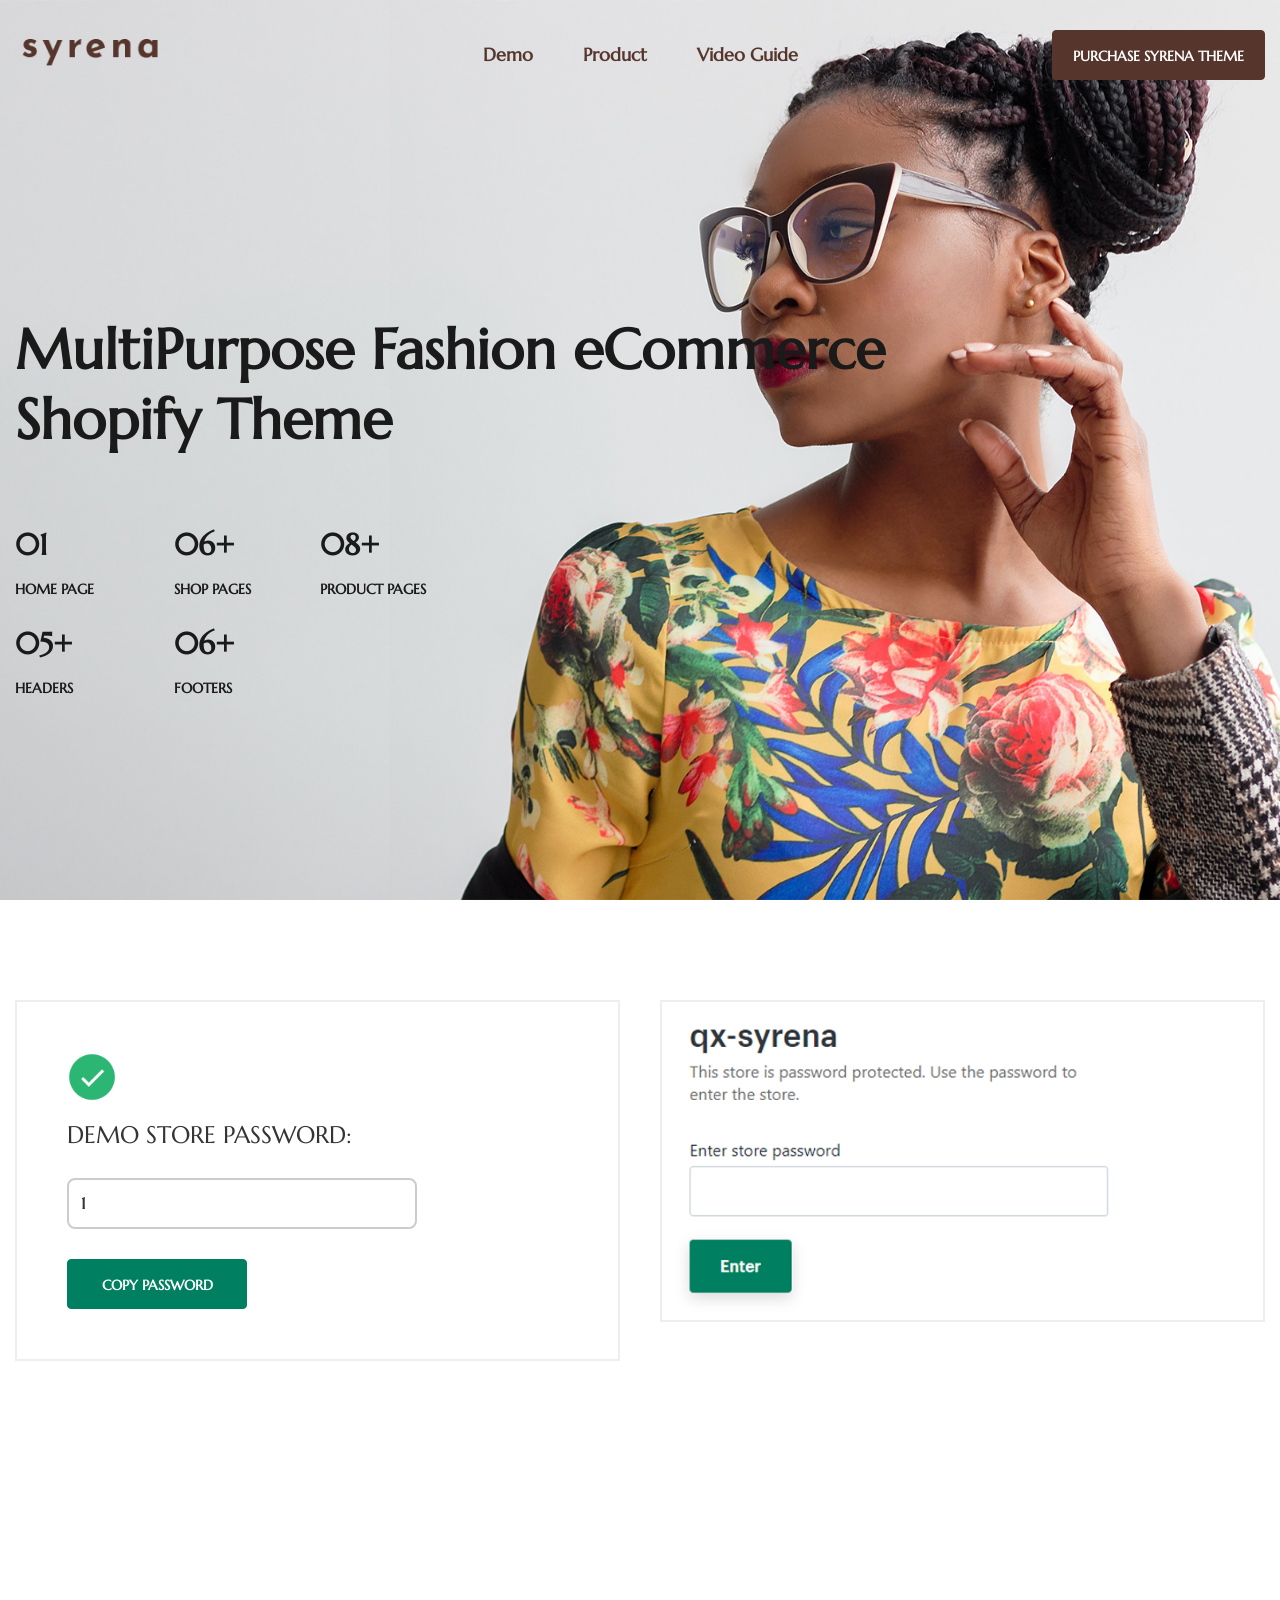
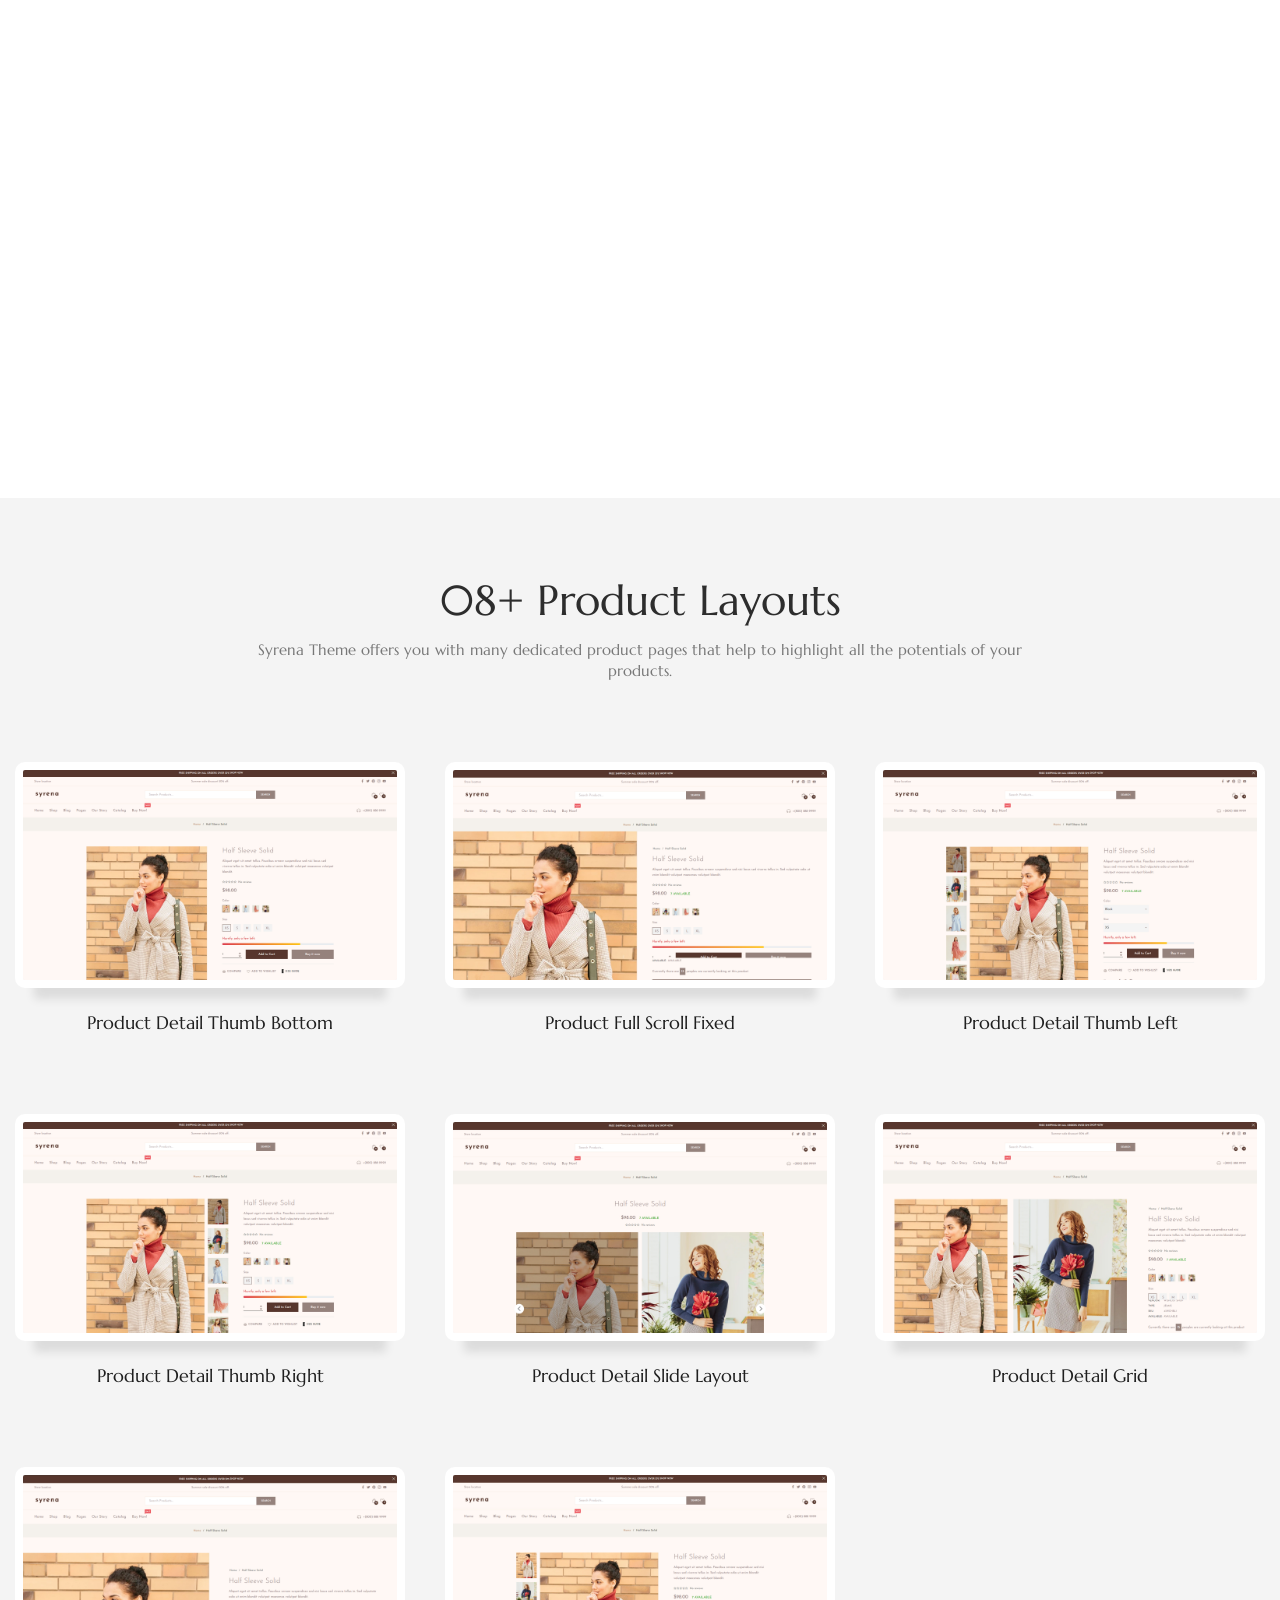
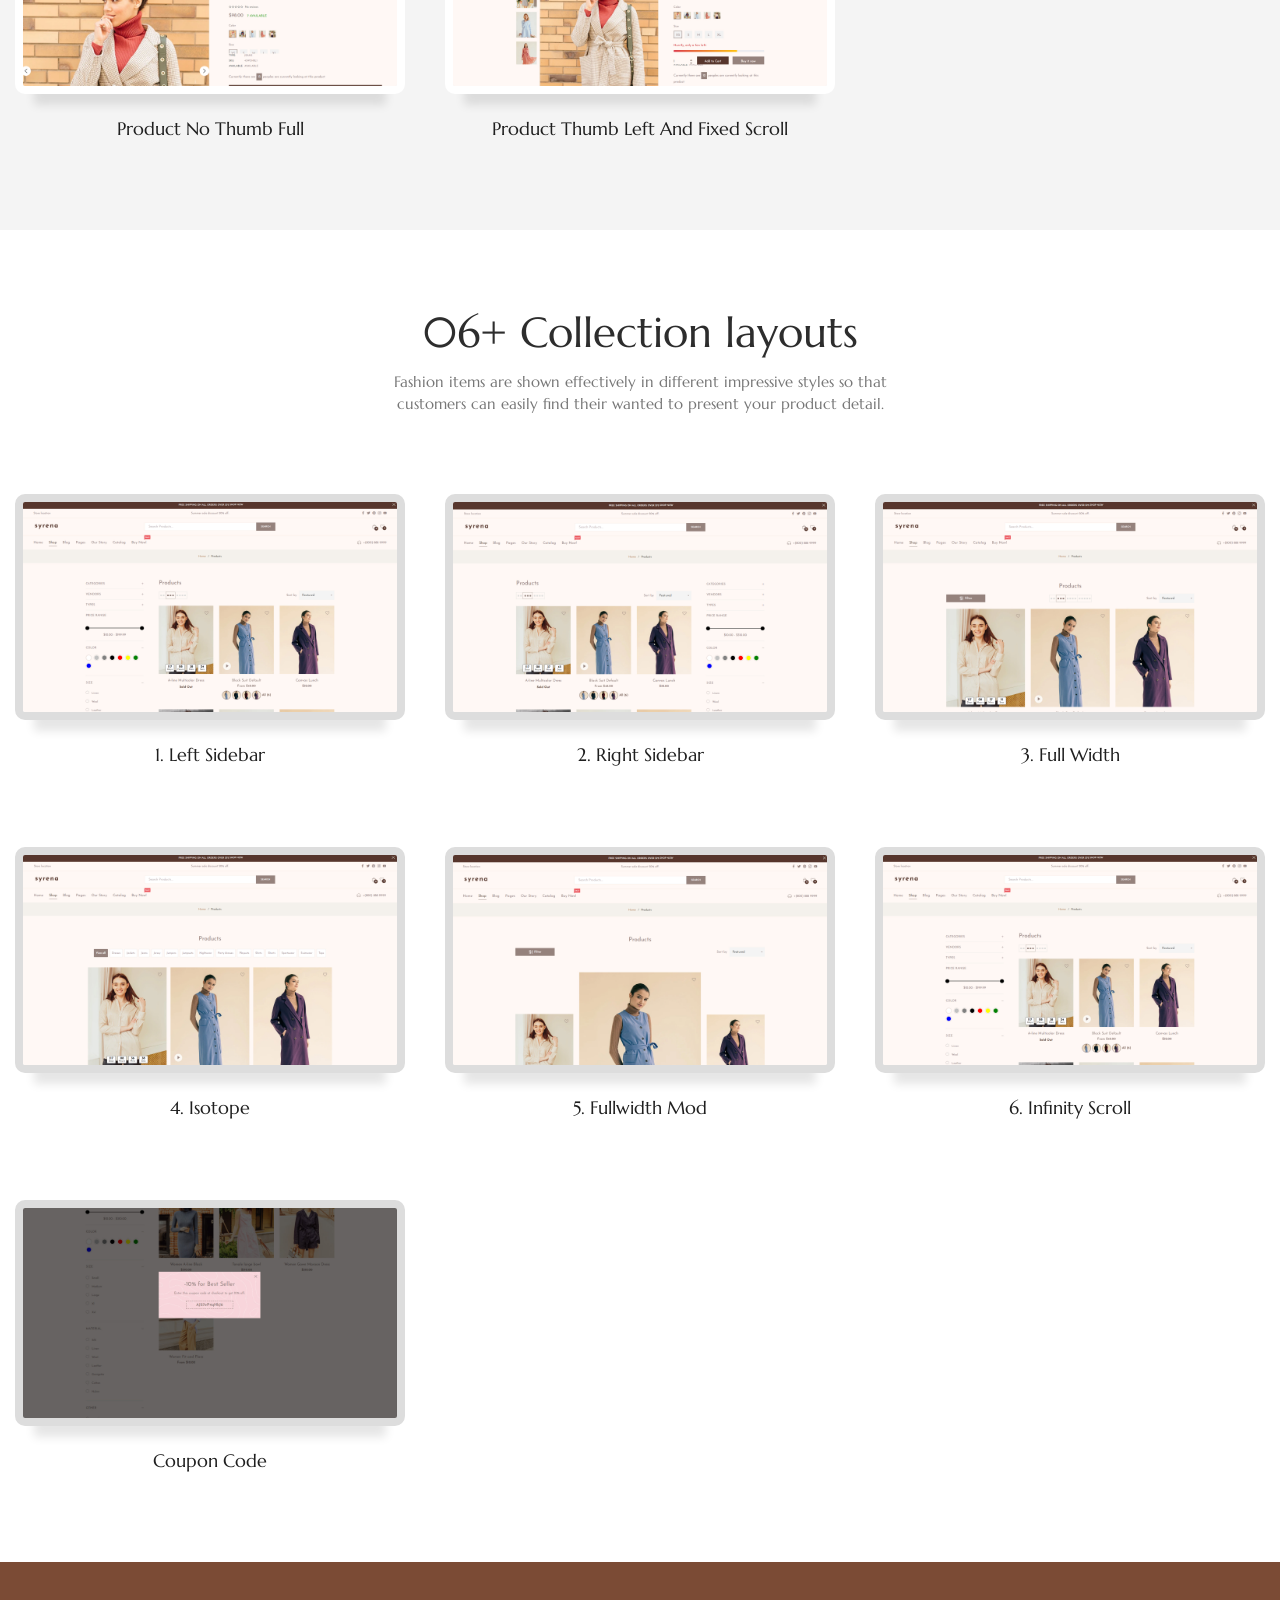
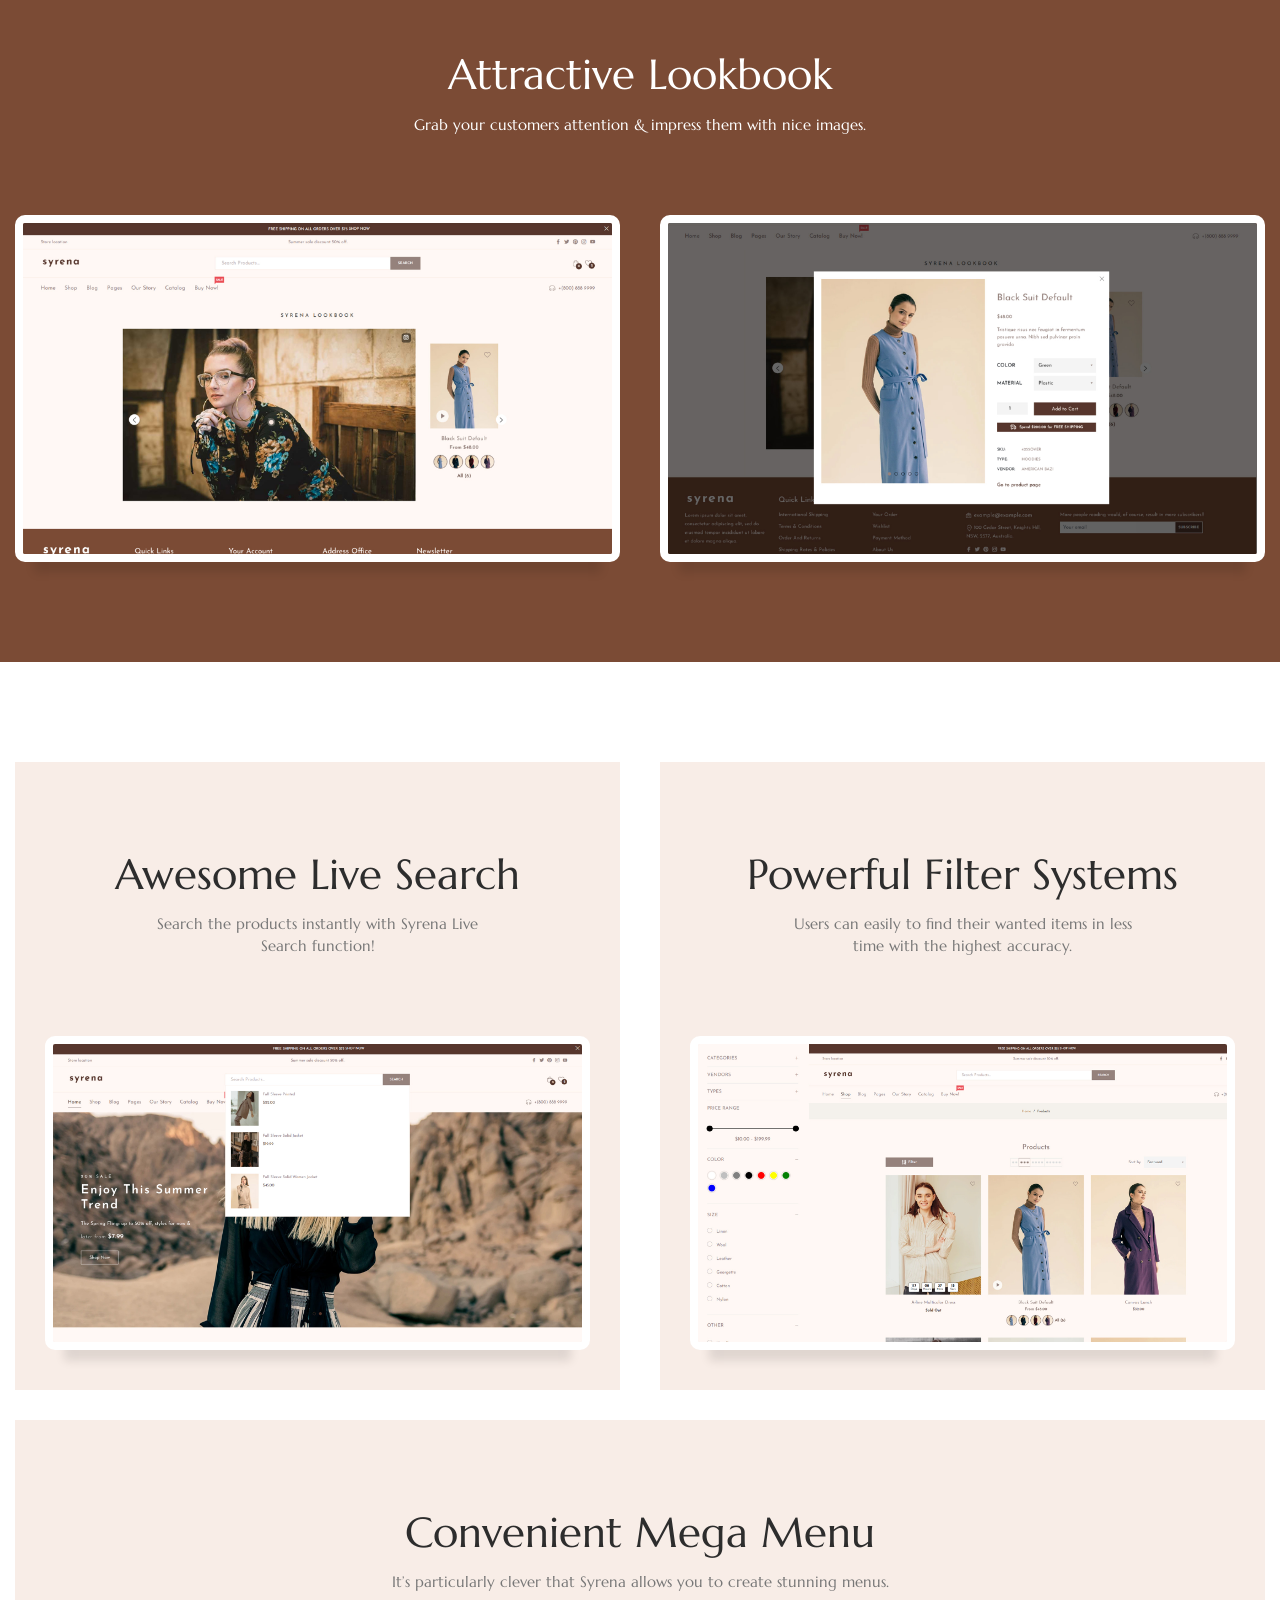
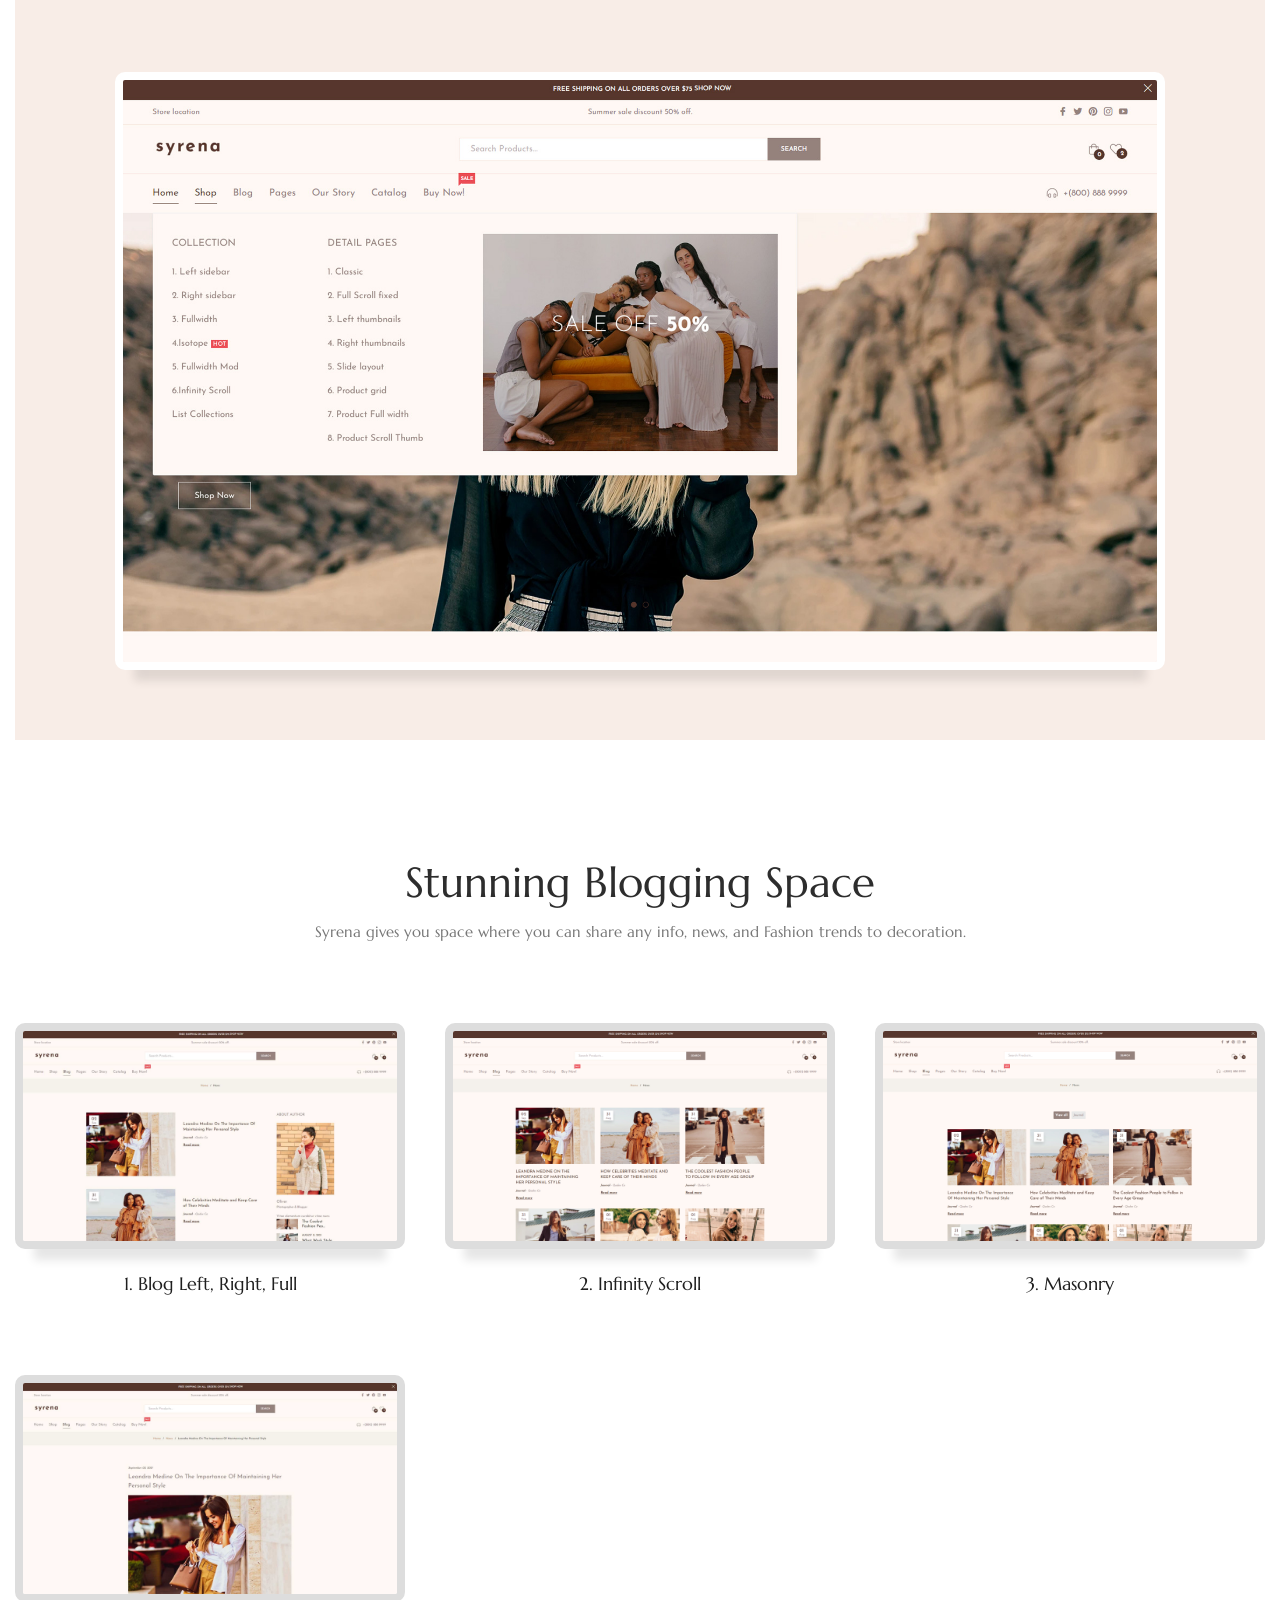
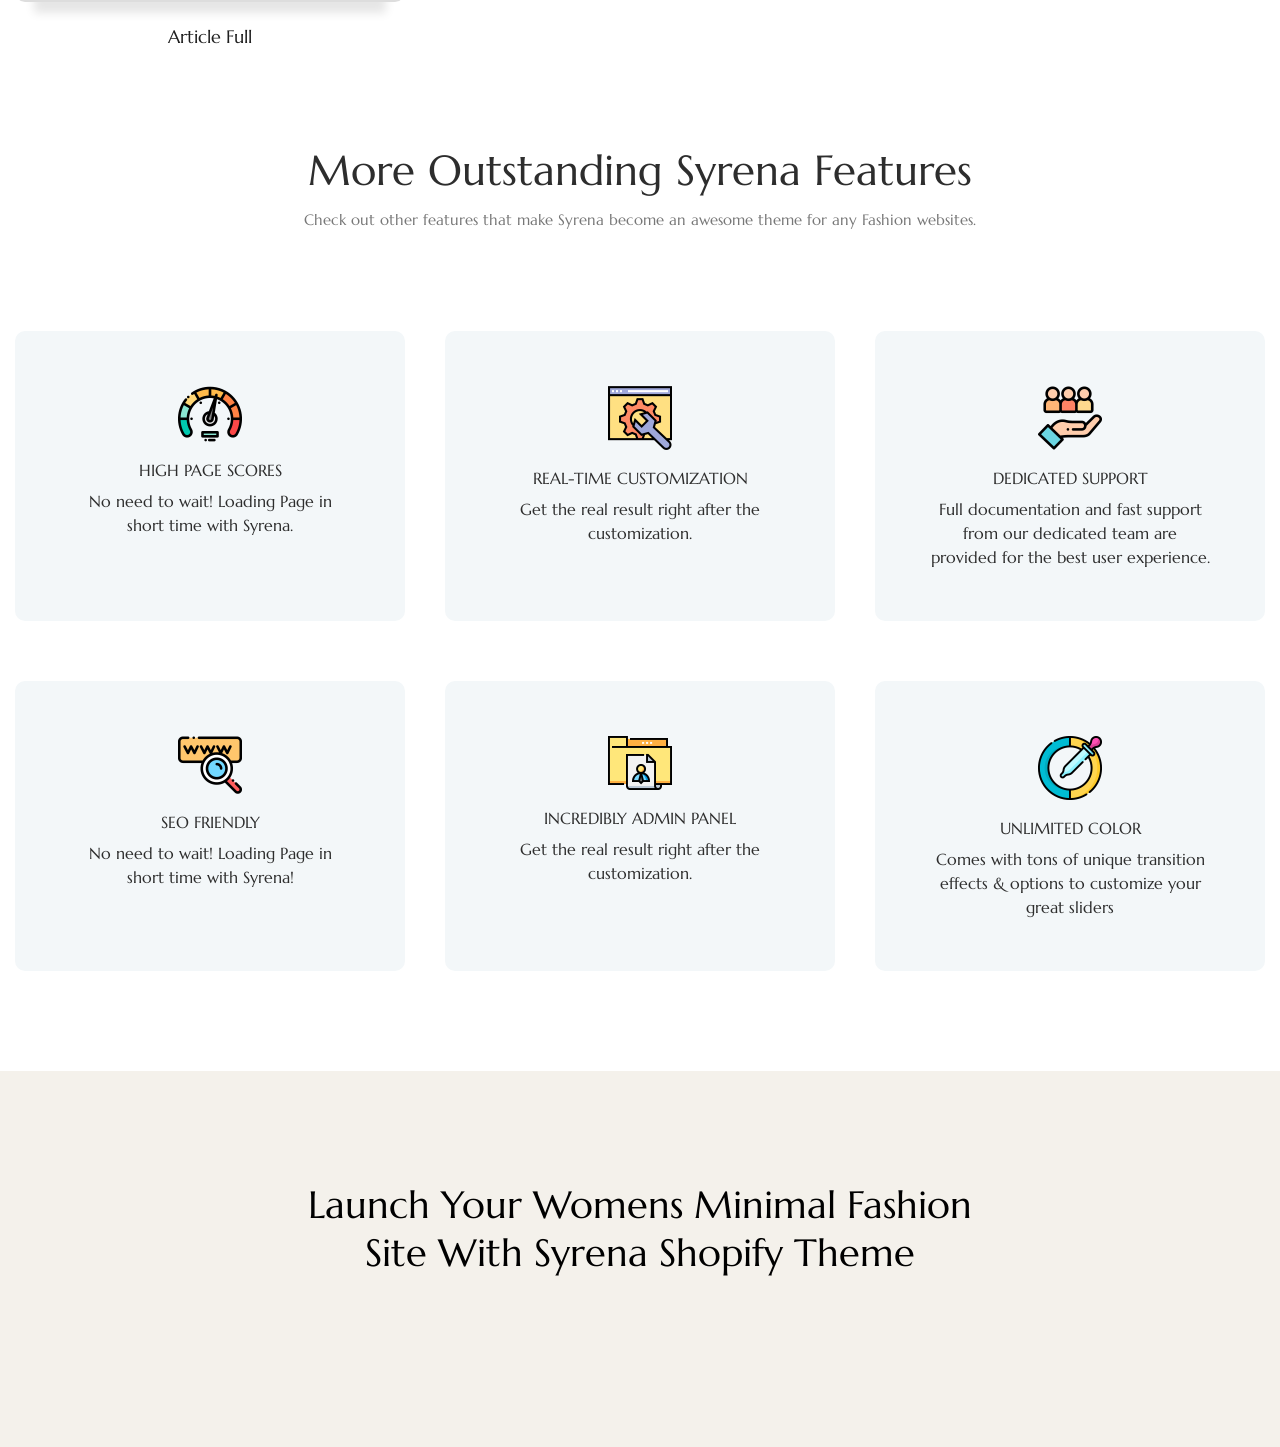
<file: index.html>
<!DOCTYPE html>
<html lang="en">
	<head>
		<meta charset="utf-8">
		<meta http-equiv="X-UA-Compatible" content="IE=edge">
		<meta name="viewport" content="width=device-width, initial-scale=1.0">
		<meta name="description" content="Syrena - MultiPurpose Fashion Responsive Shopify Theme">
		<meta name="keywords" content="Shopify, Shopify theme, responsive Shopify theme">
		<meta name="author" content="apollotheme">
		<title>Syrena - MultiPurpose Fashion Responsive Shopify Theme</title>
		<link rel="stylesheet" type="text/css" href="./access/css/aos.css" media="all">
		<link rel="stylesheet" type="text/css" href="./access/css/bootstrap.css" media="all">
		<link rel="stylesheet" type="text/css" href="./access/css/style.css" media="all">	
		<link rel="stylesheet" type="text/css" href="./access/css/font-awesome.min.css" media="all">
		<link rel="stylesheet" type="text/css" href="./access/css/owl.carousel.css" media="all">
		<link rel="stylesheet" type="text/css" href="./access/css/owl.theme.css" media="all">
		<link href="https://fonts.googleapis.com/css2?family=Marcellus&display=swap" rel="stylesheet">
		<link rel="icon" href="../access/img/favicon.png" type="image/x-icon">
		<!--[if lt IE 9]>
		<script src="css/respond.min.js"></script>
		<script src="http://html5shim.googlecode.com/svn/trunk/html5.js"></script>		
		<![endif]-->
	</head>
	<body id="page-top">
		<header class="header">
			<div class="header-content">
				<div class="row topnav-flex">
					<div class="left-topnav col-lg-3 col-md-2 col-sm-12 col-xs-12 col-sp-12">
						<div class="logo" data-aos="fade">
							<a href="#" title="Syrena Shopify">
								<svg id="Layer_1" data-name="Layer 1" xmlns="http://www.w3.org/2000/svg" xmlns:xlink="http://www.w3.org/1999/xlink" viewBox="0 0 165 30"><title>logo-svg</title><image width="165" height="30" xlink:href="[data-uri]"/></svg>
							</a>
						</div>
					</div>
					<div class="center-topnav col-lg-6 col-md-7 col-sm-12 col-xs-3 col-sp-3">
						<nav class="navbar navbar-default megamenu">
						    <!-- Brand and toggle get grouped for better mobile display -->
						    <div class="navbar-header">
						      	<button type="button" class="navbar-toggle collapsed" data-toggle="collapse" data-target="#bs-example-navbar-collapse-1" aria-expanded="false">
							        <span class="sr-only">Toggle navigation</span>
							        <span class="icon-bar"></span>
							        <span class="icon-bar"></span>
							        <span class="icon-bar"></span>
						      </button>
						    </div>
					    	<!-- Collect the nav links, forms, and other content for toggling -->
					    	<div class="collapse navbar-collapse" id="bs-example-navbar-collapse-1" data-aos="fade">
						      	<ul class="nav navbar-nav">
							        <li><a class="page-scroll" href="#page-demo">Demo</a></li>
							        <li><a class="page-scroll" href="#detail-collection">Product</a></li>
							        <li><a target="_blank" class="page-scroll" href="https://www.youtube.com/watch?v=bk254fMFDXM&list=PLnA4OSFhnLasuixGvmNOc7XZ9MrxuH1xR">Video Guide</a></li>
						      	</ul>
					    	</div><!-- /.navbar-collapse -->
						</nav>
					</div>
					<div class="right-topnav col-lg-3 col-md-3 col-sm-12 col-xs-9 col-sp-9">
						<div class="btn-purchase" data-aos="fade">
							<a href="https://themeforest.net/item/syrena-multipurpose-fashion-responsive-shopify-theme/33730246" class="btn btn-outline" title="Purchase">Purchase Syrena Theme</a>
						</div>
					</div>
				</div>
			</div>
		</header>
		<div class="slideshow">
			<a href="#" title="Syrena Shopify Theme">
				<img src="images/image-slideshow.jpg" alt="Syrena Shopify Theme" />
				<div class="text-inside header-content">
					<div class="larger" data-aos="fade">MultiPurpose Fashion eCommerce<br/>Shopify Theme
						<div class="sub-text">
							<div>01<span>Home page</span></div>
							<div>06+<span>Shop pages</span></div>
							<div>08+<span>Product pages</span></div><br>
							<div class="pl-0">05+<span>Headers</span></div>
							<div>06+<span>Footers</span></div>							
						</div>
					</div>
				</div>
			</a>
		</div>
		<section class="content-container">
			<div id="page-demo">
				<div class="container">
					<div class="row">
						<div class="col-md-6 text-left">
							<div class="border-x box-pass">
								<img src="images/com.png" alt="Syrena Shopify Theme" width="50"/>
								<h3 class="mb-1">Demo Store Password:</h3>
								<br>
								<p id="p1" class="passwordinput">1</p>
								
								<div><br>
									<button onclick="copyToClipboard('#p1')" class="btn btn-outline btn-copy">Copy Password</button>
								</div>
							</div>
						</div>
						<div class="col-md-6">
							<div class="border-x">
								<img src="images/login.png" alt="Syrena Shopify Theme" />
							</div>
						</div>
					</div>
					<div class="heading-top" >
						<br/>
						<br/>
						<br/>
						<h2 class="title" data-aos="fade-up">01 Stunning Fashion Homepage</h2>
						<div class="desc-block" data-aos="fade-up" data-aos-duration="600">Premade-designed to fit exact requirements of any Fashion business attractively.</div>
					</div>
					<div class="row content">
						<div class="col-md-6 col-sm-12 col-xs-12" data-aos="fade-up" >
							<a href="https://qx-syrena.myshopify.com//?preview_theme_id=125260398774" target="_blank">
								<span class="image-bg">
									<img src="images/demo-1.jpg" alt="home 1">
								</span>	
							</a>
							<h3 class="text-heading"><a href="https://qx-syrena.myshopify.com//?preview_theme_id=125260398774" target="_blank"><span>Home 1</span></a></h3>
						</div>
						<div class="col-md-6 col-sm-12 col-xs-12" data-aos="fade-up" >
							<a target="_blank">
								<span class="image-bg">
									<img src="images/demo-2.jpg" alt="home 2">
								</span>	
							</a>
							<h3 class="text-heading"><a target="_blank"><span>Coming Soon</span></a></h3>
						</div>
					</div>
				</div>
			</div>
			<div id="detail-page">
				<div class="container">
					<div class="heading-top">
						<h2 class="title">08+ Product Layouts</h2>
						<div class="desc-block">Syrena Theme offers you with many dedicated product pages that help to highlight all the potentials of your products.</div>
					</div>
					<div class="detail-box">
						<div class="row">
							<div class="col-lg-4 col-md-4 col-sm-6 col-xs-12">
								<div class="detail-item">
										 <div class="img_detail"><a href="https://qx-syrena.myshopify.com/products/harriet-chambray?view=template1" target="_blank"><img src="images/detail-1.jpg" target="_blank"></a></div>
										<h3 class="text-heading"><a href="https://qx-syrena.myshopify.com/products/harriet-chambray?view=template1" target="_blank"><span>Product detail thumb bottom</span></a></h3>
	
								</div>
							</div>
							<div class="col-lg-4 col-md-4 col-sm-6 col-xs-12">
								<div class="detail-item">
										<div class="img_detail"><a href="https://qx-syrena.myshopify.com/products/harriet-chambray?view=template2" target="_blank"><img src="images/detail-2.jpg" target="_blank"></a></div>
										<h3 class="text-heading"><a href="https://qx-syrena.myshopify.com/products/harriet-chambray?view=template2" target="_blank"><span>Product Full Scroll Fixed</span></a></h3>

								</div>
							</div>
							<div class="col-lg-4 col-md-4 col-sm-6 col-xs-12">
								<div class="detail-item">
										<div class="img_detail"><a href="https://qx-syrena.myshopify.com/products/harriet-chambray?view=template3" target="_blank"><img src="images/detail-3.jpg" target="_blank"></a></div>
										<h3 class="text-heading"><a href="https://qx-syrena.myshopify.com/products/harriet-chambray?view=template3" target="_blank"><span>Product detail thumb left</span></a></h3>

								</div>
							</div>
							<div class="col-lg-4 col-md-4 col-sm-6 col-xs-12">
								<div class="detail-item">
										<div class="img_detail"><a href="https://qx-syrena.myshopify.com/products/harriet-chambray?view=template4" target="_blank"><img src="images/detail-4.jpg" target="_blank"></a></div>
										<h3 class="text-heading"><a href="https://qx-syrena.myshopify.com/products/harriet-chambray?view=template4" target="_blank"><span>Product detail Thumb Right</span></a></h3>
								</div>
							</div>
							<div class="col-lg-4 col-md-4 col-sm-6 col-xs-12">
								<div class="detail-item">
										<div class="img_detail"><a href="https://qx-syrena.myshopify.com/products/harriet-chambray?view=template5" target="_blank"><img src="images/detail-5.jpg" target="_blank"></a></div>
										<h3 class="text-heading"><a href="https://qx-syrena.myshopify.com/products/harriet-chambray?view=template5" target="_blank"><span>Product detail Slide layout</span></a></h3>

								</div>
							</div>
							<div class="col-lg-4 col-md-4 col-sm-6 col-xs-12">
								<div class="detail-item">
										<div class="img_detail"><a href="https://qx-syrena.myshopify.com/products/harriet-chambray?view=template6" target="_blank"><img src="images/detail-6.jpg" target="_blank"></a></div>
										<h3 class="text-heading"><a href="https://qx-syrena.myshopify.com/products/harriet-chambray?view=template6" target="_blank"><span>Product detail Grid</span></a></h3>
								</div>
							</div>
							<div class="col-lg-4 col-md-4 col-sm-6 col-xs-12">
								<div class="detail-item">
										<div class="img_detail"><a href="https://qx-syrena.myshopify.com/products/harriet-chambray?view=template7" target="_blank"><img src="images/detail-7.jpg" target="_blank"></a></div>
										<h3 class="text-heading"><a href="https://qx-syrena.myshopify.com/products/harriet-chambray?view=template7" target="_blank"><span>Product no thumb Full</span></a></h3>
								</div>
							</div>
							<div class="col-lg-4 col-md-4 col-sm-6 col-xs-12">
								<div class="detail-item">
										<div class="img_detail"><a href="https://qx-syrena.myshopify.com/products/harriet-chambray?view=template8" target="_blank"><img src="images/detail-8.jpg" target="_blank"></a></div>
										<h3 class="text-heading"><a href="https://qx-syrena.myshopify.com/products/harriet-chambray?view=template8" target="_blank"><span>Product thumb left and Fixed Scroll</span></a></h3>
								</div>
							</div>
							
						</div>
					</div>
				</div>
			</div>
			<div id="detail-collection" style="background-color: #fff;">
				<div class="container">
					<div class="heading-top">
						<h2 class="title">06+ Collection layouts</h2>
						<div class="desc-block">Fashion items are shown effectively in different impressive styles so that<br/> 
							customers can easily find their wanted to present your product detail.</div>
					</div>
					<div class="detail-box">
						<div class="row">
							<div class="col-lg-4 col-md-4 col-sm-6 col-xs-12">
								<div class="detail-item">
										 <div class="img_detail"><a href="https://qx-syrena.myshopify.com/collections/all?view=template1" target="_blank"><img src="images/col1.jpg" target="_blank"></a></div>
										<h3 class="text-heading"><a href="https://qx-syrena.myshopify.com/collections/all?view=template1" target="_blank"><span>1. Left Sidebar</span></a></h3>
	
								</div>
							</div>
							<div class="col-lg-4 col-md-4 col-sm-6 col-xs-12">
								<div class="detail-item">
										<div class="img_detail"><a href="https://qx-syrena.myshopify.com/collections/all?view=template2" target="_blank"><img src="images/col2.jpg" target="_blank"></a></div>
										<h3 class="text-heading"><a href="https://qx-syrena.myshopify.com/collections/all?view=template2" target="_blank"><span>2. Right Sidebar</span></a></h3>

								</div>
							</div>
							<div class="col-lg-4 col-md-4 col-sm-6 col-xs-12">
								<div class="detail-item">
										<div class="img_detail"><a href="https://qx-syrena.myshopify.com/collections/all?view=template3" target="_blank"><img src="images/col3.jpg" target="_blank"></a></div>
										<h3 class="text-heading"><a href="https://qx-syrena.myshopify.com/collections/all?view=template3" target="_blank"><span>3. Full Width</span></a></h3>

								</div>
							</div>
							<div class="col-lg-4 col-md-4 col-sm-6 col-xs-12">
								<div class="detail-item">
										<div class="img_detail"><a href="https://qx-syrena.myshopify.com/collections/all?view=template4" target="_blank"><img src="images/col4.jpg" target="_blank"></a></div>
										<h3 class="text-heading"><a href="https://qx-syrena.myshopify.com/collections/all?view=template4" target="_blank"><span>4. Isotope</span></a></h3>
								</div>
							</div>
							<div class="col-lg-4 col-md-4 col-sm-6 col-xs-12">
								<div class="detail-item">
										<div class="img_detail"><a href="https://qx-syrena.myshopify.com/collections/all?view=template5" target="_blank"><img src="images/col5.jpg" target="_blank"></a></div>
										<h3 class="text-heading"><a href="https://qx-syrena.myshopify.com/collections/all?view=template5" target="_blank"><span>5. Fullwidth mod</span></a></h3>

								</div>
							</div>
							<div class="col-lg-4 col-md-4 col-sm-6 col-xs-12">
								<div class="detail-item">
										<div class="img_detail"><a href="https://qx-syrena.myshopify.com/collections/all?view=template6" target="_blank"><img src="images/col1.jpg" target="_blank"></a></div>
										<h3 class="text-heading"><a href="https://qx-syrena.myshopify.com/collections/all?view=template6" target="_blank"><span>6. Infinity scroll</span></a></h3>
								</div>
							</div>
							<div class="col-lg-4 col-md-4 col-sm-6 col-xs-12">
								<div class="detail-item">
										<div class="img_detail"><a href="https://qx-syrena.myshopify.com/collections/sale-off" target="_blank"><img src="images/col7.jpg" target="_blank"></a></div>
										<h3 class="text-heading"><a href="https://qx-syrena.myshopify.com/collections/sale-off" target="_blank"><span>Coupon code </span></a></h3>
								</div>
							</div>
							
						</div>
					</div>
				</div>
			</div>
			<div id="detail-lookbook" style="background-color: #7b4b35;">
				<div class="container">
					<div class="heading-top">
						<h2 class="title">Attractive Lookbook</h2>
						<div class="desc-block">Grab your customers attention & impress them with nice images.</div>
					</div>
					<div class="detail-box">
						<div class="row">
							<div class="col-lg-6 col-md-6 col-sm-6 col-xs-12">
								<div class="detail-item">
									<div class="img_detail"><a href="https://qx-syrena.myshopify.com/pages/lookbook" target="_blank"><img src="images/look1.jpg" target="_blank"></a></div>
								</div>
							</div>
							<div class="col-lg-6 col-md-6 col-sm-6 col-xs-12">
								<div class="detail-item">
									<div class="img_detail"><a href="https://qx-syrena.myshopify.com/pages/lookbook" target="_blank"><img src="images/look2.jpg" target="_blank"></a></div>
								</div>
							</div>	
						</div>
					</div>
				</div>
			</div>
			<div id="detail-search" style="background-color: #fff;padding:100px 0 0;">
				<div class="container">
					<div class="detail-box">
						<div class="row">
							<div class="col-lg-6 col-md-6 col-sm-6 col-xs-12">
								<div class="detail-item detail-s">
									<div class="heading-top">
										<h2 class="title">Awesome Live Search</h2>
										<div class="desc-block">Search the products instantly with Syrena Live Search function!</div>
									</div>
									<div class="img_detail"><a href="https://qx-syrena.myshopify.com/" target="_blank"><img src="images/s1.jpg" target="_blank"></a></div>
								</div>
							</div>
							<div class="col-lg-6 col-md-6 col-sm-6 col-xs-12">
								<div class="detail-item detail-s">
									<div class="heading-top">
										<h2 class="title">Powerful Filter Systems</h2>
										<div class="desc-block">Users can easily to find their wanted items in less time with the highest accuracy.</div>
									</div>
									<div class="img_detail"><a href="https://qx-syrena.myshopify.com/collections/all?view=template3" target="_blank"><img src="images/s2.jpg" target="_blank"></a></div>
								</div>
							</div>	
						</div>
					</div>
				</div>
			</div>
			<div id="detail-menu" style="background-color: #fff;padding:30px 0;">
				<div class="container">
					<div class="detail-box">
						<div class="row">
							<div class="col-lg-12 col-md-12 col-sm-12 col-xs-12">
								<div class="detail-item detail-menu">
									<div class="heading-top">
										<h2 class="title">Convenient Mega Menu</h2>
										<div class="desc-block">It’s particularly clever that Syrena allows you to create stunning menus.</div>
									</div>
									<div class="img_detail"><a href="https://qx-syrena.myshopify.com/" target="_blank"><img src="images/s3.jpg" target="_blank"></a></div>
								</div>
							</div>	
						</div>
					</div>
				</div>
			</div>
			<div id="detail-blog" style="background-color: #fff;padding: 70px 0 0;">
				<div class="container">
					<div class="heading-top">
						<h2 class="title">Stunning Blogging Space</h2>
						<div class="desc-block">Syrena gives you space where you can share any info, news, and Fashion trends to decoration.</div>
					</div>
					<div class="detail-box">
						<div class="row">
							<div class="col-lg-4 col-md-4 col-sm-6 col-xs-12">
								<div class="detail-item">
										 <div class="img_detail"><a href="https://qx-syrena.myshopify.com/blogs/news?view=template1" target="_blank"><img src="images/b1.jpg" target="_blank"></a></div>
										<h3 class="text-heading"><a href="https://qx-syrena.myshopify.com/blogs/news?view=template1" target="_blank"><span>1. Blog Left, Right, Full</span></a></h3>
	
								</div>
							</div>
							<div class="col-lg-4 col-md-4 col-sm-6 col-xs-12">
								<div class="detail-item">
										<div class="img_detail"><a href="https://qx-syrena.myshopify.com/blogs/news?view=template2" target="_blank"><img src="images/b2.jpg" target="_blank"></a></div>
										<h3 class="text-heading"><a href="https://qx-syrena.myshopify.com/blogs/news?view=template2" target="_blank"><span>2. Infinity Scroll</span></a></h3>

								</div>
							</div>
							<div class="col-lg-4 col-md-4 col-sm-6 col-xs-12">
								<div class="detail-item">
										<div class="img_detail"><a href="https://qx-syrena.myshopify.com/blogs/news?view=template3" target="_blank"><img src="images/b3.jpg" target="_blank"></a></div>
										<h3 class="text-heading"><a href="https://qx-syrena.myshopify.com/blogs/news?view=template3" target="_blank"><span>3. Masonry</span></a></h3>

								</div>
							</div>
							<div class="col-lg-4 col-md-4 col-sm-6 col-xs-12">
								<div class="detail-item">
										<div class="img_detail"><a href="https://qx-syrena.myshopify.com/blogs/news/leandra-medine-on-the-importance-of-maintaining-her-personal-style" target="_blank"><img src="images/b6.jpg" target="_blank"></a></div>
										<h3 class="text-heading"><a href="https://qx-syrena.myshopify.com/blogs/news/leandra-medine-on-the-importance-of-maintaining-her-personal-style" target="_blank"><span> Article Full</span></a></h3>
								</div>
							</div>
						</div>
					</div>
				</div>
			</div>
			
			<div id="page-featured">
				<div class="container">
					<div class="heading-top">
						<h2 class="title">More Outstanding Syrena Features</h2>
						<div class="desc-block">
							Check out other features that make Syrena become an awesome theme for any Fashion websites.
						</div>
					</div>
					<div class="featured-box">
						<div class="row">
							<div class="col-lg-4 col-md-4 col-sm-6 col-xs-12">
								<div class="featured-item">
										<div class="icon-name"><img src="images/ico1.png" alt="FULLY RESPONSIVE" /></div>
										<div class="featured-info"><h5>High Page Scores</h5>
										<p>No need to wait! Loading Page in short time with Syrena.</p>
									</div>
								</div>
							</div>
							<div class="col-lg-4 col-md-4 col-sm-6 col-xs-12">
								<div class="featured-item">
									<div class="icon-name"><img src="images/ico2.png" alt="FULLY RESPONSIVE" /></div>
									<div class="featured-info">
										<h5>Real-time Customization</h5>
										<p>Get the real result right after the customization.</p>
									</div>
								</div>
							</div>
							<div class="col-lg-4 col-md-4 col-sm-6 col-xs-12">
								<div class="featured-item">
									<div class="icon-name"><img src="images/ico3.png" alt="Lastest Technology" /></div>
									<div class="featured-info">
										<h5>Dedicated Support</h5>
										<p>Full documentation and fast support from our dedicated team are provided for the best user experience.</p>
									</div>
								</div>
							</div>
							<div class="col-lg-4 col-md-4 col-sm-6 col-xs-12">
								<div class="featured-item">
									<div class="icon-name"><img src="images/ico4.png" alt="Lastest Technology" /></div>
									<div class="featured-info">
										<h5>Seo Friendly</h5>
										<p>No need to wait! Loading Page in short time with Syrena!</p>
									</div>
								</div>
							</div>
							<div class="col-lg-4 col-md-4 col-sm-6 col-xs-12">
								<div class="featured-item">
										<div class="icon-name"><img src="images/ico5.png" alt="Powerful megamenu" /></div>
										<div class="featured-info"><h5>Incredibly Admin Panel</h5>
										<p>Get the real result right after the customization.</p>
									</div>
								</div>
							</div>
							<div class="col-lg-4 col-md-4 col-sm-6 col-xs-12">
								<div class="featured-item">
										<div class="icon-name"><img src="images/ico6.png" alt="FULLY RESPONSIVE" /></div>
										<div class="featured-info"><h5>Unlimited Color</h5>
										<p>Comes with tons of unique transition effects & options to customize your great sliders</p>
									</div>
								</div>
							</div>
						</div>
					</div>
				</div>
			</div>
		</section>
		<div class="footer-link">
			<!-- <div class="buy-now-btn">
				<a href="https://themeforest.net/item/syrena-multipurpose-fashion-responsive-shopify-theme/33730246" class="purchase-btn" target="_blank">
					<span class="icon">
						<img src="images/envato.png" alt="">
					</span>
					<span class="buy-now">Buy Now</span> 
					<span class="price">$38</span>
					</span>
				</a>
			</div> -->
			<div class="container">
				<h2 class="text-footer">Launch Your Womens Minimal Fashion<br> Site With Syrena Shopify Theme</h2>
				<div class="col-12" style="margin-top: 30px;">
					<div class="btn-purchase" data-aos="fade">
						<a href="https://themeforest.net/item/syrena-multipurpose-fashion-responsive-shopify-theme/33730246" class="btn btn-outline" title="Purchase">Purchase Syrena Theme</a>
					</div>
				</div>
			</div>
		</div>
		<div id="back-top"><a href="#" title="Top">Top</a></div>
		<script src="./access/js/jquery-1.11.1.min.js" type="text/javascript"></script>
		<script src="./access/js/bootstrap.min.js" type="text/javascript"></script>
		<script src="./access/js/jquery.easing.min.js" type="text/javascript"></script>
		<script src="./access/js/scrolling-nav.js" type="text/javascript"></script>
		<script src="./access/js/owl.carousel.min.js" type="text/javascript"></script>
		<script src="./access/js/aos.js" type="text/javascript"></script>
	    <script>
			function copyToClipboard(element) {
				var $temp = $("<input>");
				$("body").append($temp);
				$temp.val($(element).text()).select();
				document.execCommand("copy");
				$temp.remove();
			}
		    $(document).ready(function($) {
				
				//Aos
				AOS.init();
		    	// hide #back-top first
				$("#back-top").hide();

				// fade in #back-top
				$(function () {
					$(window).scroll(function () {
						if ($(this).scrollTop() > 100) {
							$('#back-top').fadeIn();
						} else {
							$('#back-top').fadeOut();
						}
					});

					// scroll body to 0px on click
					$('#back-top a').click(function () {
						$('body,html').animate({
							scrollTop: 0
						}, 800);
						return false;
					});
				});
		      	$('#owl-reviews').owlCarousel({
		            // Most important owl features
				    items : 3,
				    itemsCustom : false,
				    itemsDesktop : [1199,3],
				    itemsDesktopSmall : [980,2],
				    itemsTablet: [768,2],
				    itemsTabletSmall: false,
				    itemsMobile : [479,1],
				    singleItem : false,
				    itemsScaleUp : false,

				    //Basic Speeds
				    slideSpeed : 200,
				    paginationSpeed : 800,
				    rewindSpeed : 1000,

				    //Autoplay
				    autoPlay : false,
				    stopOnHover : false,

				    // Navigation
				    navigation : false,
				    navigationText : ["prev","next"],
				    rewindNav : true,
				    scrollPerPage : false,

				    //Pagination
				    pagination : true,
				    paginationNumbers: false,

				    // Responsive 
				    responsive: true,
				    responsiveRefreshRate : 200,
				    responsiveBaseWidth: window,

				    // CSS Styles
				    baseClass : "owl-carousel",
				    theme : "owl-theme",

				    //Lazy load
				    lazyLoad : false,
				    lazyFollow : true,
				    lazyEffect : "fade",

				    //Auto height
				    autoHeight : false,

				    //JSON 
				    jsonPath : false, 
				    jsonSuccess : false,

				    //Mouse Events
				    dragBeforeAnimFinish : true,
				    mouseDrag : true,
				    touchDrag : true,

				    //Transitions
				    transitionStyle : false,

				    // Other
				    addClassActive : false,

				    //Callbacks
				    beforeUpdate : false,
				    afterUpdate : false,
				    beforeInit: false, 
				    afterInit: false, 
				    beforeMove: false, 
				    afterMove: false,
				    afterAction: false,
				    startDragging : false,
				    afterLazyLoad : false
        		});
		    });
		</script>
	</body>
</html>
</file>
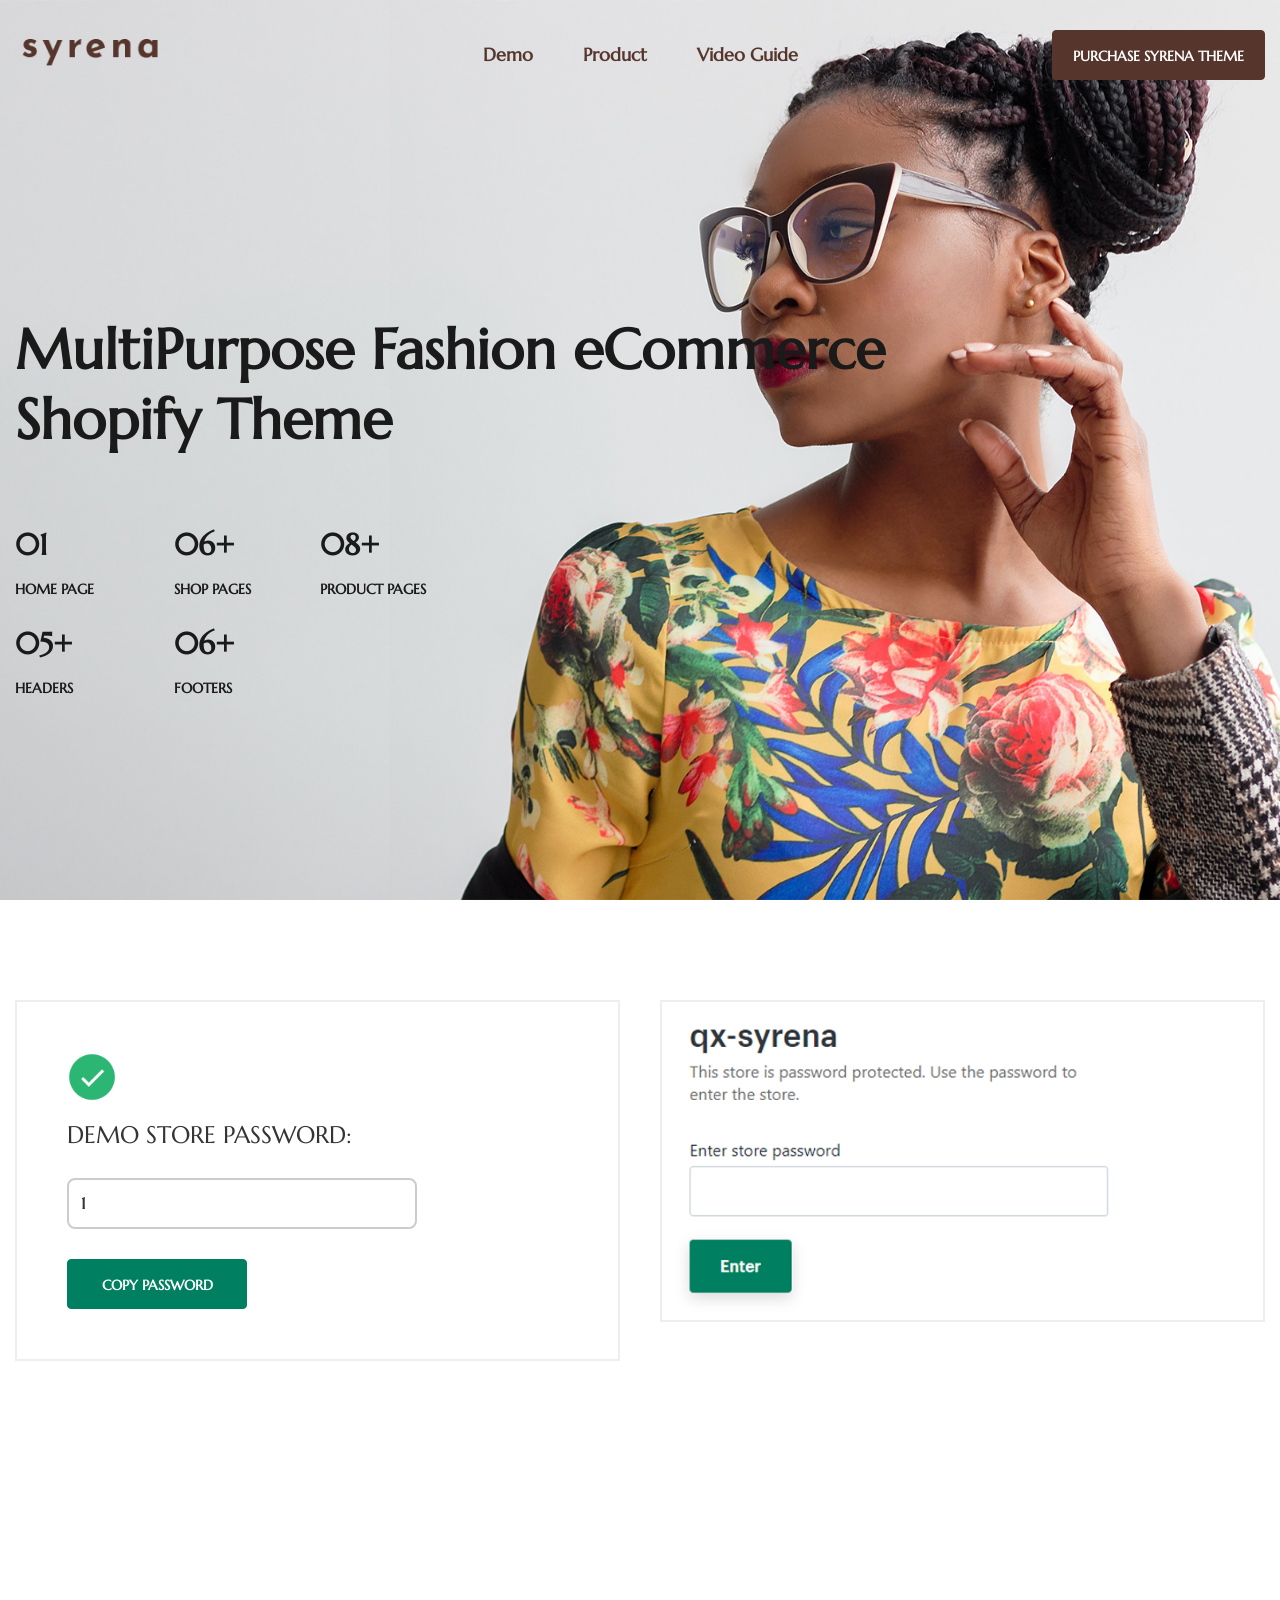
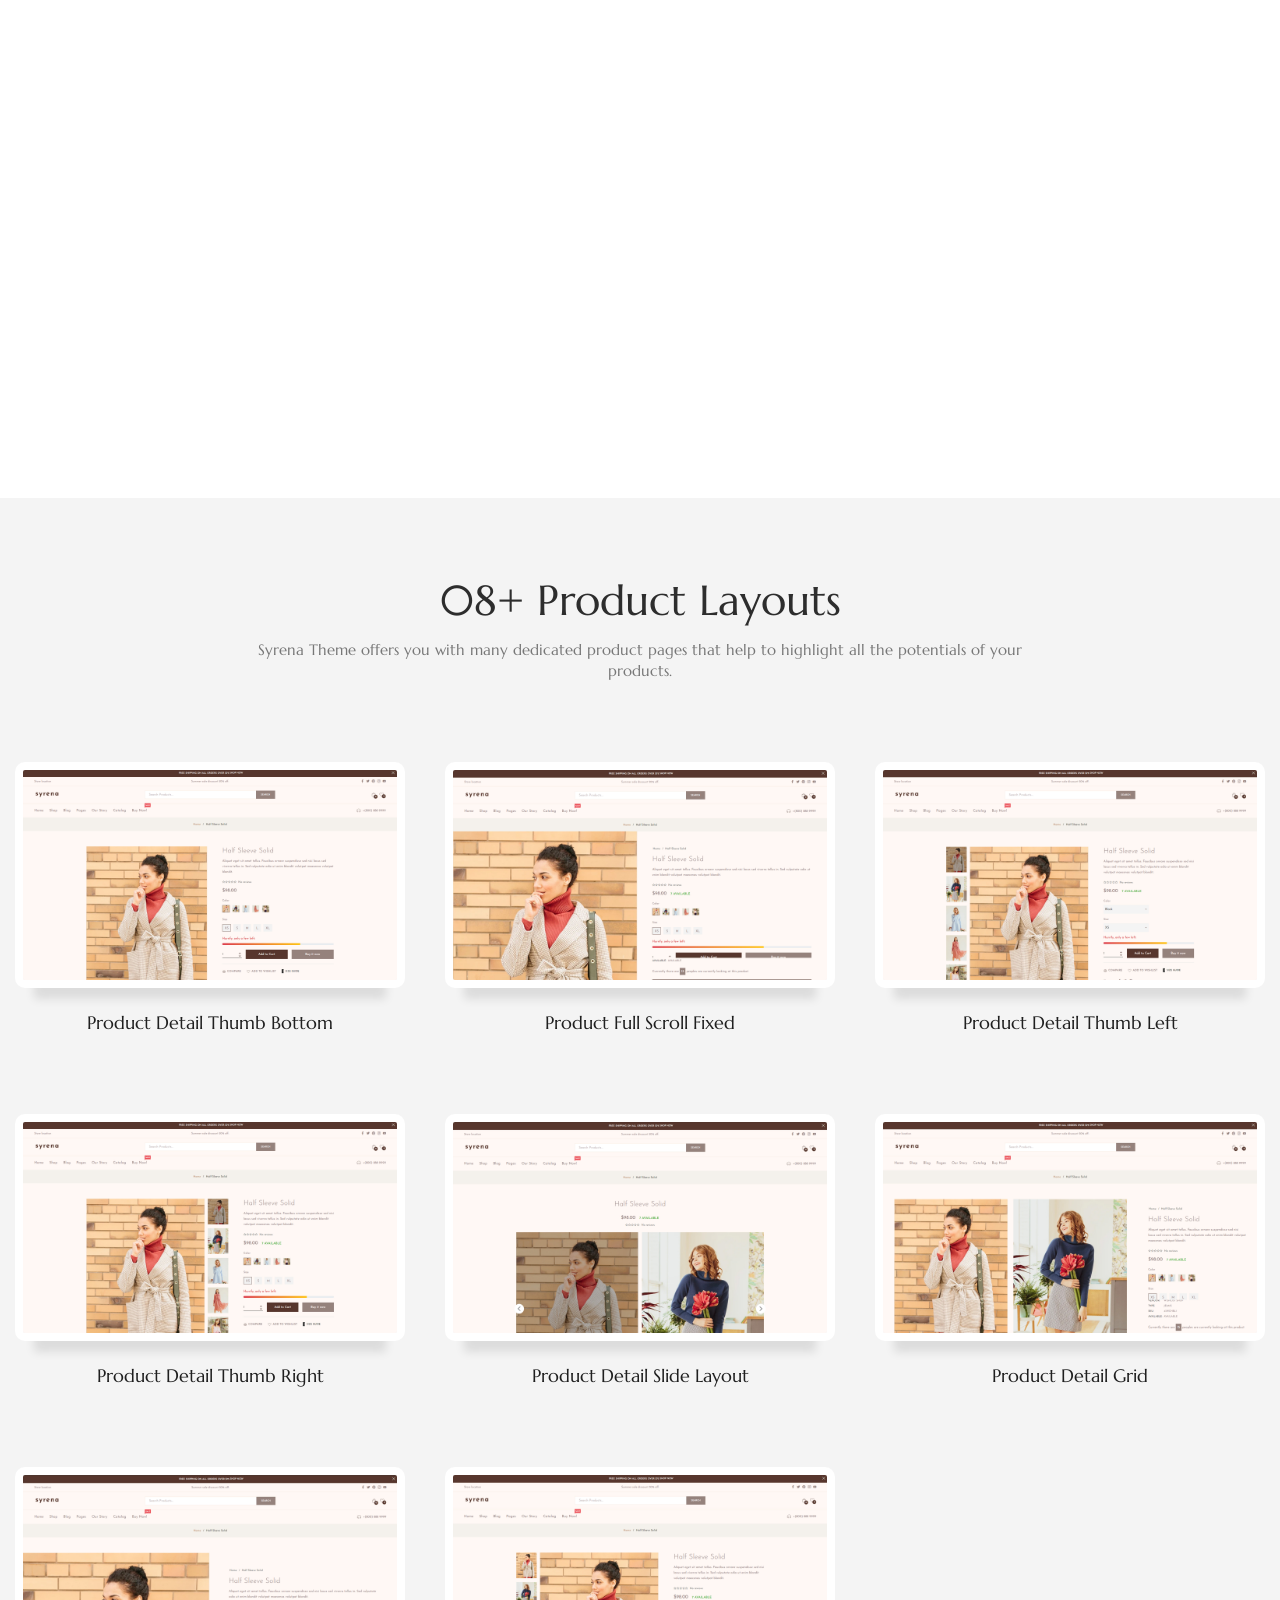
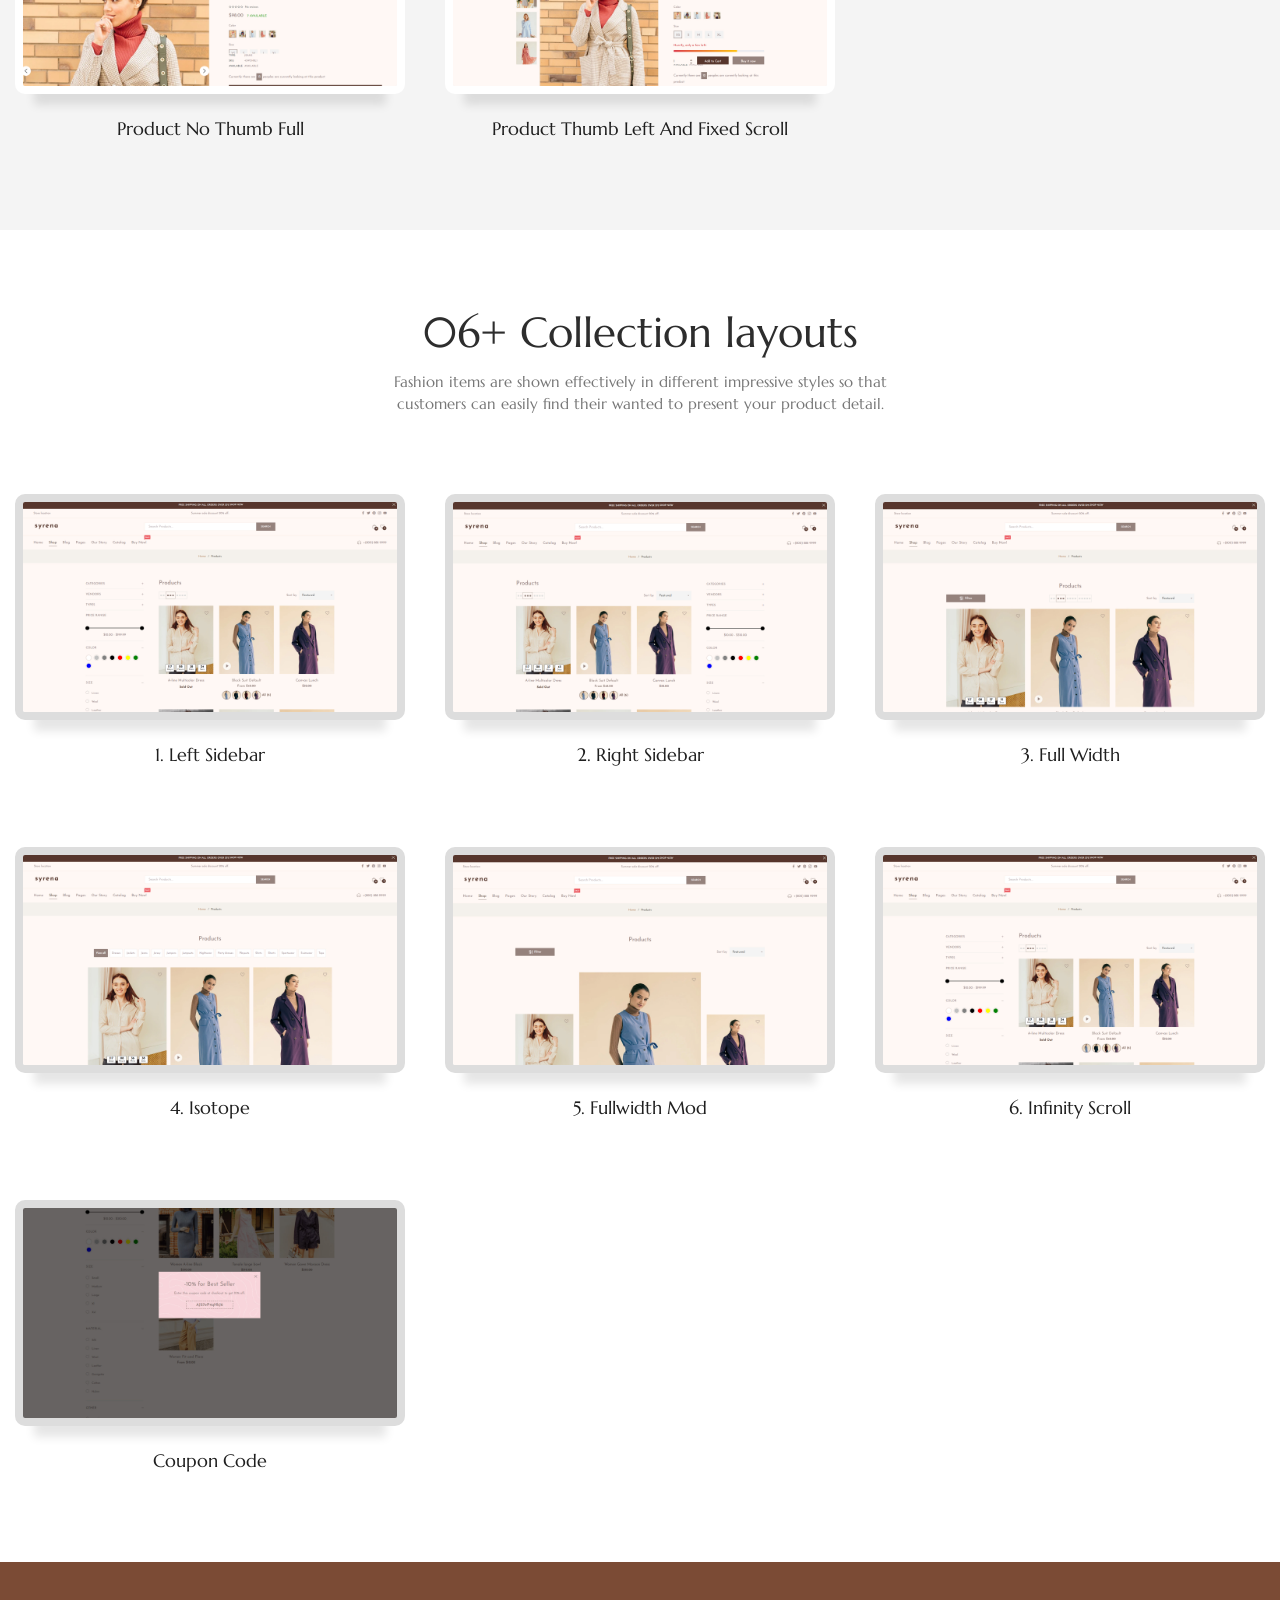
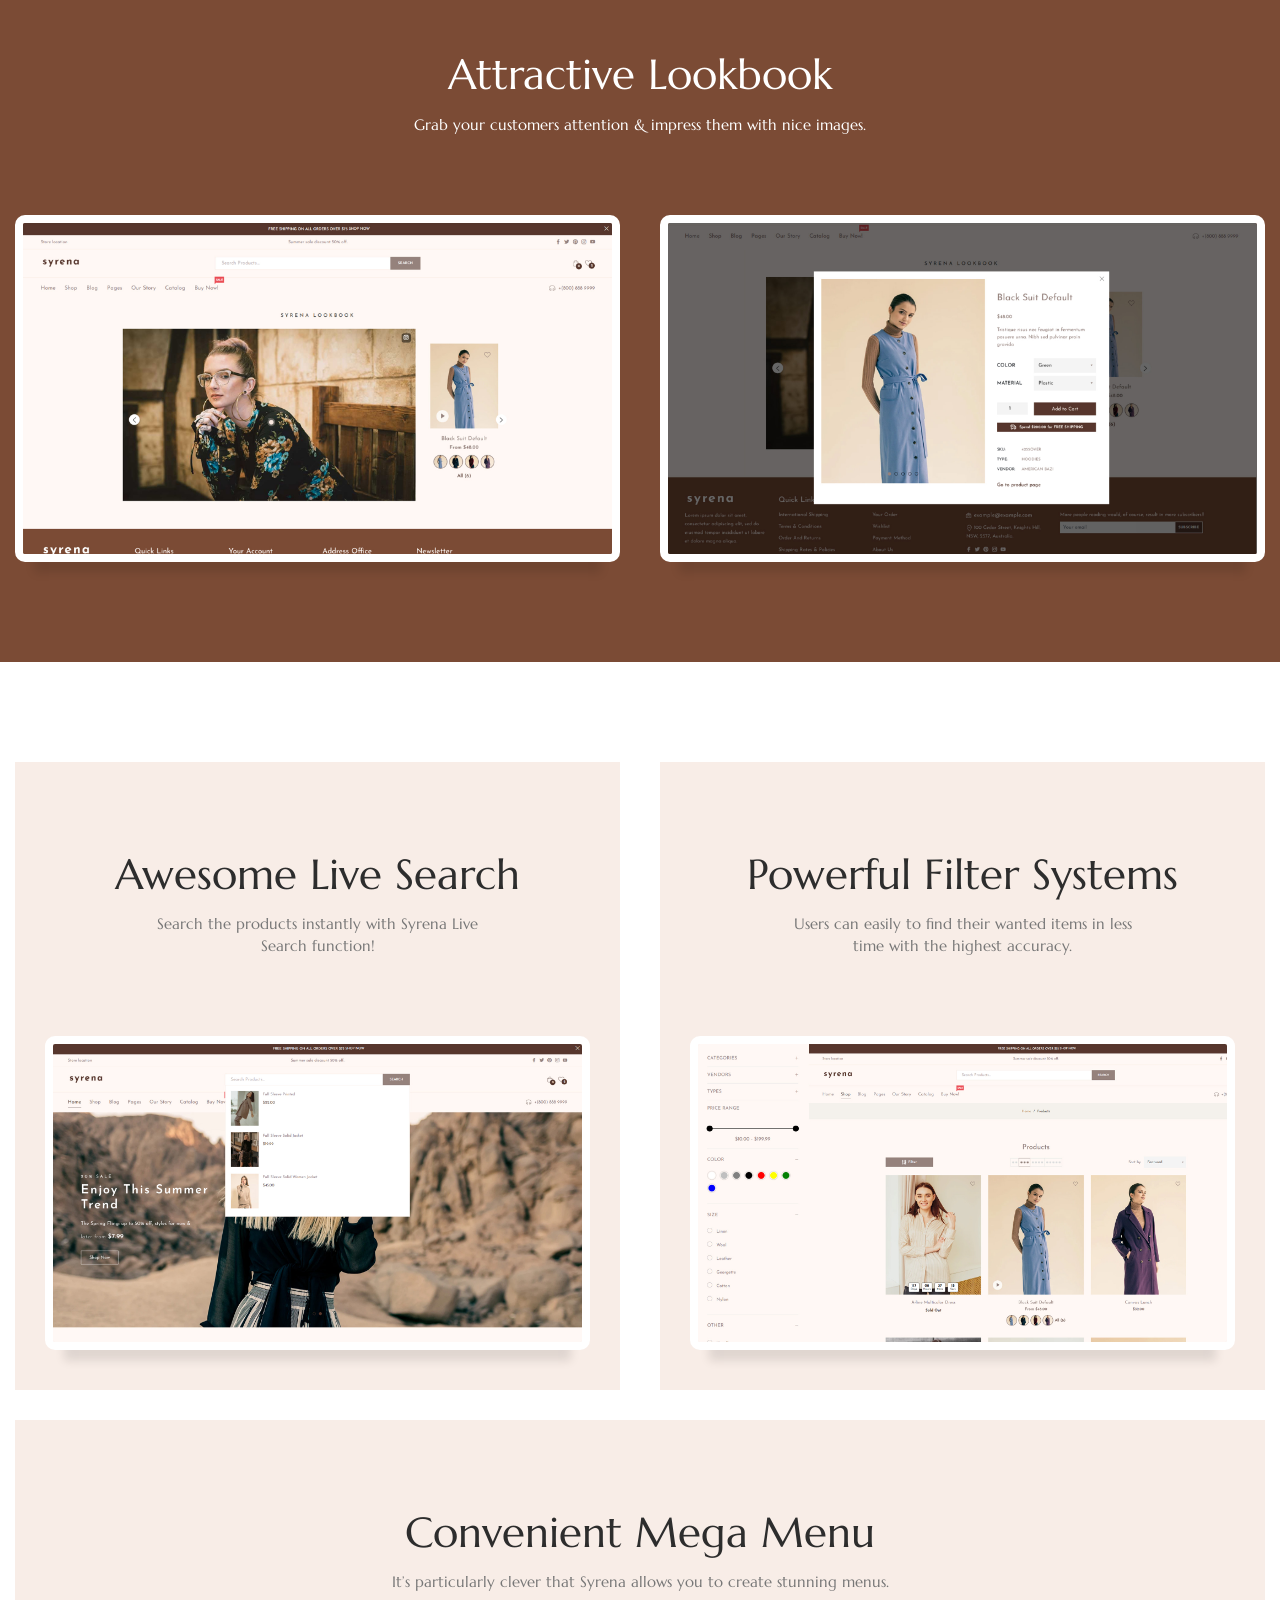
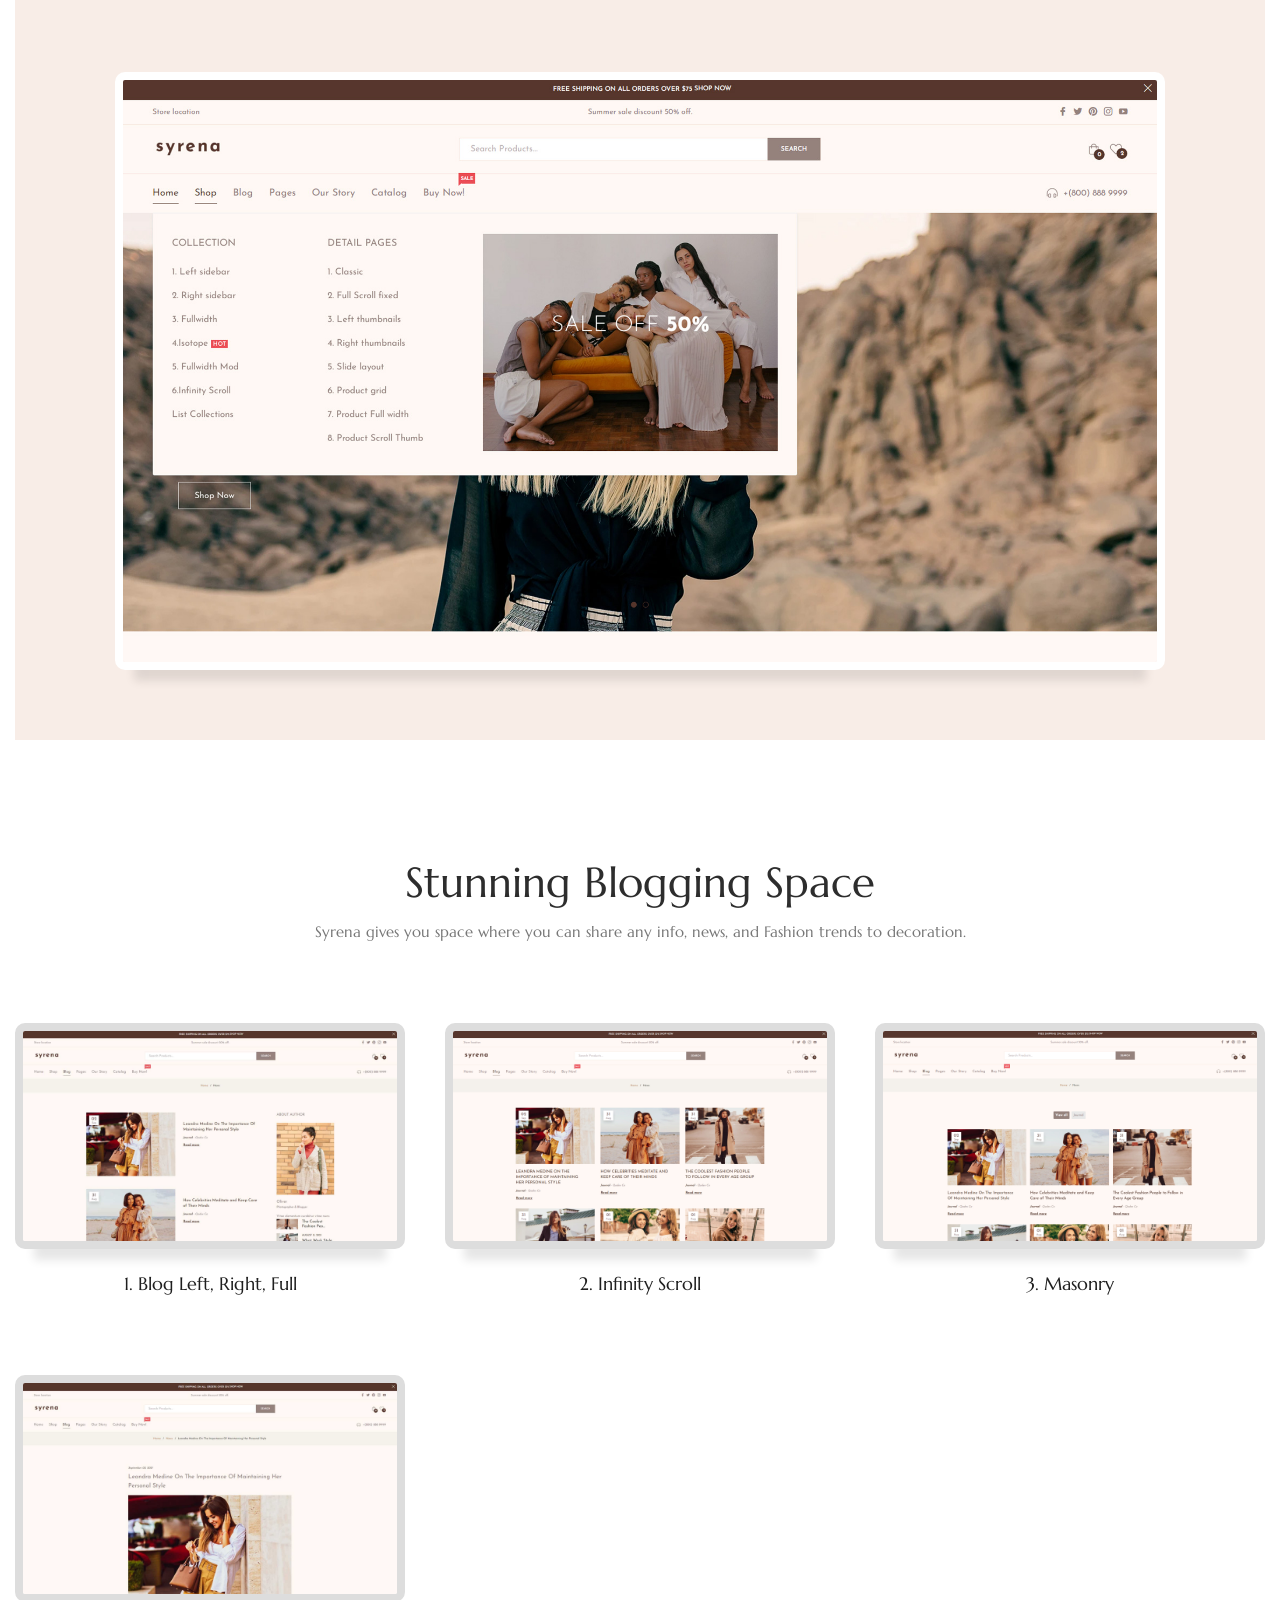
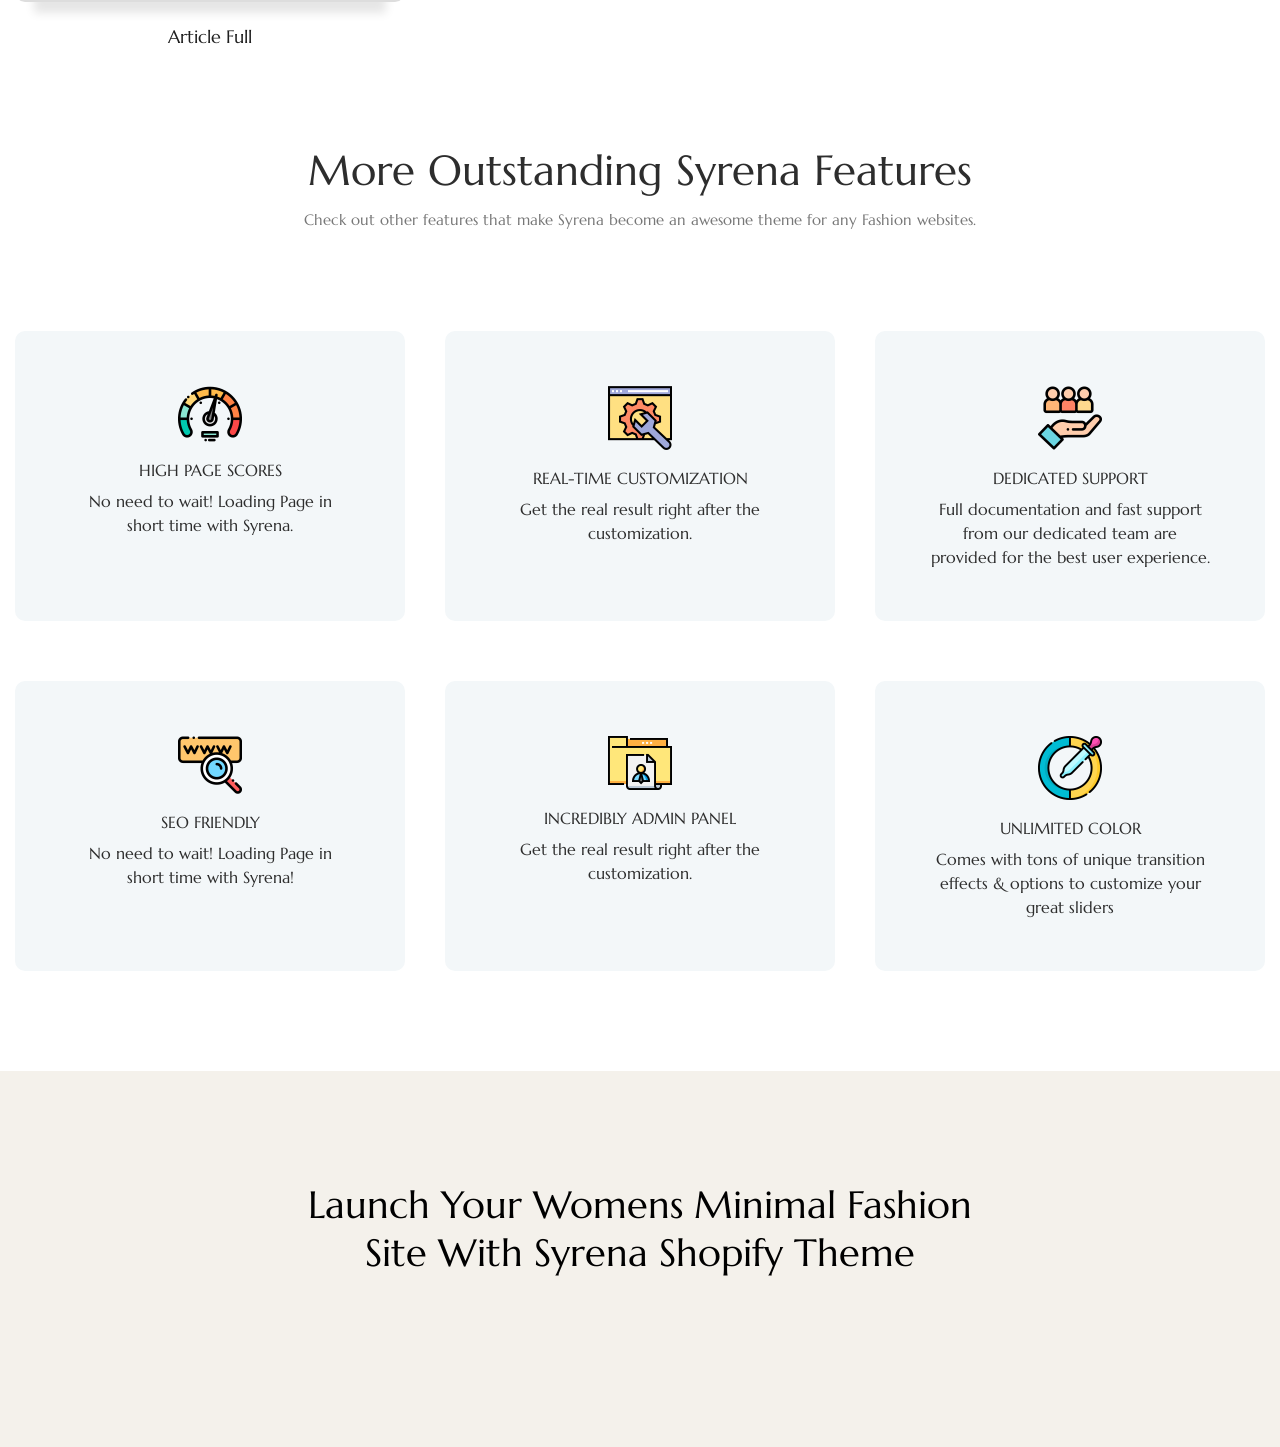
<file: New folder/index.html>
<!DOCTYPE html>
<html lang="en">
	<head>
		<meta charset="utf-8">
		<meta http-equiv="X-UA-Compatible" content="IE=edge">
		<meta name="viewport" content="width=device-width, initial-scale=1.0">
		<meta name="description" content="Syrena - MultiPurpose Fashion Responsive Shopify Theme">
		<meta name="keywords" content="Shopify, Shopify theme, responsive Shopify theme">
		<meta name="author" content="apollotheme">
		<title>Syrena - MultiPurpose Fashion Responsive Shopify Theme</title>
		<link rel="stylesheet" type="text/css" href="./access/css/aos.css" media="all">
		<link rel="stylesheet" type="text/css" href="./access/css/bootstrap.css" media="all">
		<link rel="stylesheet" type="text/css" href="./access/css/style.css" media="all">	
		<link rel="stylesheet" type="text/css" href="./access/css/font-awesome.min.css" media="all">
		<link rel="stylesheet" type="text/css" href="./access/css/owl.carousel.css" media="all">
		<link rel="stylesheet" type="text/css" href="./access/css/owl.theme.css" media="all">
		<link href="https://fonts.googleapis.com/css2?family=Marcellus&display=swap" rel="stylesheet">
		<link rel="icon" href="../access/img/favicon.png" type="image/x-icon">
		<!--[if lt IE 9]>
		<script src="css/respond.min.js"></script>
		<script src="http://html5shim.googlecode.com/svn/trunk/html5.js"></script>		
		<![endif]-->
	</head>
	<body id="page-top">
		<header class="header">
			<div class="header-content">
				<div class="row topnav-flex">
					<div class="left-topnav col-lg-3 col-md-2 col-sm-12 col-xs-12 col-sp-12">
						<div class="logo" data-aos="fade">
							<a href="#" title="Syrena Shopify">
								<svg id="Layer_1" data-name="Layer 1" xmlns="http://www.w3.org/2000/svg" xmlns:xlink="http://www.w3.org/1999/xlink" viewBox="0 0 165 30"><title>logo-svg</title><image width="165" height="30" xlink:href="[data-uri]"/></svg>
							</a>
						</div>
					</div>
					<div class="center-topnav col-lg-6 col-md-7 col-sm-12 col-xs-3 col-sp-3">
						<nav class="navbar navbar-default megamenu">
						    <!-- Brand and toggle get grouped for better mobile display -->
						    <div class="navbar-header">
						      	<button type="button" class="navbar-toggle collapsed" data-toggle="collapse" data-target="#bs-example-navbar-collapse-1" aria-expanded="false">
							        <span class="sr-only">Toggle navigation</span>
							        <span class="icon-bar"></span>
							        <span class="icon-bar"></span>
							        <span class="icon-bar"></span>
						      </button>
						    </div>
					    	<!-- Collect the nav links, forms, and other content for toggling -->
					    	<div class="collapse navbar-collapse" id="bs-example-navbar-collapse-1" data-aos="fade">
						      	<ul class="nav navbar-nav">
							        <li><a class="page-scroll" href="#page-demo">Demo</a></li>
							        <li><a class="page-scroll" href="#detail-collection">Product</a></li>
							        <li><a target="_blank" class="page-scroll" href="https://www.youtube.com/watch?v=bk254fMFDXM&list=PLnA4OSFhnLasuixGvmNOc7XZ9MrxuH1xR">Video Guide</a></li>
						      	</ul>
					    	</div><!-- /.navbar-collapse -->
						</nav>
					</div>
					<div class="right-topnav col-lg-3 col-md-3 col-sm-12 col-xs-9 col-sp-9">
						<div class="btn-purchase" data-aos="fade">
							<a href="https://1.envato.market/9WJ4Z5" class="btn btn-outline" title="Purchase">Purchase Syrena Theme</a>
						</div>
					</div>
				</div>
			</div>
		</header>
		<div class="slideshow">
			<a href="#" title="Syrena Shopify Theme">
				<img src="images/image-slideshow.jpg" alt="Syrena Shopify Theme" />
				<div class="text-inside header-content">
					<div class="larger" data-aos="fade">MultiPurpose Fashion eCommerce<br/>Shopify Theme
						<div class="sub-text">
							<div>01<span>Home page</span></div>
							<div>06+<span>Shop pages</span></div>
							<div>08+<span>Product pages</span></div><br>
							<div class="pl-0">05+<span>Headers</span></div>
							<div>06+<span>Footers</span></div>							
						</div>
					</div>
				</div>
			</a>
		</div>
		<section class="content-container">
			<div id="page-demo">
				<div class="container">
					<div class="row">
						<div class="col-md-6 text-left">
							<div class="border-x box-pass">
								<img src="images/com.png" alt="Syrena Shopify Theme" width="50"/>
								<h3 class="mb-1">Demo Store Password:</h3>
								<br>
								<p id="p1" class="passwordinput">1</p>
								
								<div><br>
									<button onclick="copyToClipboard('#p1')" class="btn btn-outline btn-copy">Copy Password</button>
								</div>
							</div>
						</div>
						<div class="col-md-6">
							<div class="border-x">
								<img src="images/login.png" alt="Syrena Shopify Theme" />
							</div>
						</div>
					</div>
					<div class="heading-top" >
						<br/>
						<br/>
						<br/>
						<h2 class="title" data-aos="fade-up">01 Stunning Fashion Homepage</h2>
						<div class="desc-block" data-aos="fade-up" data-aos-duration="600">Premade-designed to fit exact requirements of any Fashion business attractively.</div>
					</div>
					<div class="row content">
						<div class="col-md-6 col-sm-12 col-xs-12" data-aos="fade-up" >
							<a href="https://qx-syrena.myshopify.com//?preview_theme_id=125260398774" target="_blank">
								<span class="image-bg">
									<img src="images/demo-1.jpg" alt="home 1">
								</span>	
							</a>
							<h3 class="text-heading"><a href="https://qx-syrena.myshopify.com//?preview_theme_id=125260398774" target="_blank"><span>Home 1</span></a></h3>
						</div>
						<div class="col-md-6 col-sm-12 col-xs-12" data-aos="fade-up" >
							<a target="_blank">
								<span class="image-bg">
									<img src="images/demo-2.jpg" alt="home 2">
								</span>	
							</a>
							<h3 class="text-heading"><a target="_blank"><span>Coming Soon</span></a></h3>
						</div>
					</div>
				</div>
			</div>
			<div id="detail-page">
				<div class="container">
					<div class="heading-top">
						<h2 class="title">08+ Product Layouts</h2>
						<div class="desc-block">Syrena Theme offers you with many dedicated product pages that help to highlight all the potentials of your products.</div>
					</div>
					<div class="detail-box">
						<div class="row">
							<div class="col-lg-4 col-md-4 col-sm-6 col-xs-12">
								<div class="detail-item">
										 <div class="img_detail"><a href="https://qx-syrena.myshopify.com/products/harriet-chambray?view=template1" target="_blank"><img src="images/detail-1.jpg" target="_blank"></a></div>
										<h3 class="text-heading"><a href="https://qx-syrena.myshopify.com/products/harriet-chambray?view=template1" target="_blank"><span>Product detail thumb bottom</span></a></h3>
	
								</div>
							</div>
							<div class="col-lg-4 col-md-4 col-sm-6 col-xs-12">
								<div class="detail-item">
										<div class="img_detail"><a href="https://qx-syrena.myshopify.com/products/harriet-chambray?view=template2" target="_blank"><img src="images/detail-2.jpg" target="_blank"></a></div>
										<h3 class="text-heading"><a href="https://qx-syrena.myshopify.com/products/harriet-chambray?view=template2" target="_blank"><span>Product Full Scroll Fixed</span></a></h3>

								</div>
							</div>
							<div class="col-lg-4 col-md-4 col-sm-6 col-xs-12">
								<div class="detail-item">
										<div class="img_detail"><a href="https://qx-syrena.myshopify.com/products/harriet-chambray?view=template3" target="_blank"><img src="images/detail-3.jpg" target="_blank"></a></div>
										<h3 class="text-heading"><a href="https://qx-syrena.myshopify.com/products/harriet-chambray?view=template3" target="_blank"><span>Product detail thumb left</span></a></h3>

								</div>
							</div>
							<div class="col-lg-4 col-md-4 col-sm-6 col-xs-12">
								<div class="detail-item">
										<div class="img_detail"><a href="https://qx-syrena.myshopify.com/products/harriet-chambray?view=template4" target="_blank"><img src="images/detail-4.jpg" target="_blank"></a></div>
										<h3 class="text-heading"><a href="https://qx-syrena.myshopify.com/products/harriet-chambray?view=template4" target="_blank"><span>Product detail Thumb Right</span></a></h3>
								</div>
							</div>
							<div class="col-lg-4 col-md-4 col-sm-6 col-xs-12">
								<div class="detail-item">
										<div class="img_detail"><a href="https://qx-syrena.myshopify.com/products/harriet-chambray?view=template5" target="_blank"><img src="images/detail-5.jpg" target="_blank"></a></div>
										<h3 class="text-heading"><a href="https://qx-syrena.myshopify.com/products/harriet-chambray?view=template5" target="_blank"><span>Product detail Slide layout</span></a></h3>

								</div>
							</div>
							<div class="col-lg-4 col-md-4 col-sm-6 col-xs-12">
								<div class="detail-item">
										<div class="img_detail"><a href="https://qx-syrena.myshopify.com/products/harriet-chambray?view=template6" target="_blank"><img src="images/detail-6.jpg" target="_blank"></a></div>
										<h3 class="text-heading"><a href="https://qx-syrena.myshopify.com/products/harriet-chambray?view=template6" target="_blank"><span>Product detail Grid</span></a></h3>
								</div>
							</div>
							<div class="col-lg-4 col-md-4 col-sm-6 col-xs-12">
								<div class="detail-item">
										<div class="img_detail"><a href="https://qx-syrena.myshopify.com/products/harriet-chambray?view=template7" target="_blank"><img src="images/detail-7.jpg" target="_blank"></a></div>
										<h3 class="text-heading"><a href="https://qx-syrena.myshopify.com/products/harriet-chambray?view=template7" target="_blank"><span>Product no thumb Full</span></a></h3>
								</div>
							</div>
							<div class="col-lg-4 col-md-4 col-sm-6 col-xs-12">
								<div class="detail-item">
										<div class="img_detail"><a href="https://qx-syrena.myshopify.com/products/harriet-chambray?view=template8" target="_blank"><img src="images/detail-8.jpg" target="_blank"></a></div>
										<h3 class="text-heading"><a href="https://qx-syrena.myshopify.com/products/harriet-chambray?view=template8" target="_blank"><span>Product thumb left and Fixed Scroll</span></a></h3>
								</div>
							</div>
							
						</div>
					</div>
				</div>
			</div>
			<div id="detail-collection" style="background-color: #fff;">
				<div class="container">
					<div class="heading-top">
						<h2 class="title">06+ Collection layouts</h2>
						<div class="desc-block">Fashion items are shown effectively in different impressive styles so that<br/> 
							customers can easily find their wanted to present your product detail.</div>
					</div>
					<div class="detail-box">
						<div class="row">
							<div class="col-lg-4 col-md-4 col-sm-6 col-xs-12">
								<div class="detail-item">
										 <div class="img_detail"><a href="https://qx-syrena.myshopify.com/collections/all?view=template1" target="_blank"><img src="images/col1.jpg" target="_blank"></a></div>
										<h3 class="text-heading"><a href="https://qx-syrena.myshopify.com/collections/all?view=template1" target="_blank"><span>1. Left Sidebar</span></a></h3>
	
								</div>
							</div>
							<div class="col-lg-4 col-md-4 col-sm-6 col-xs-12">
								<div class="detail-item">
										<div class="img_detail"><a href="https://qx-syrena.myshopify.com/collections/all?view=template2" target="_blank"><img src="images/col2.jpg" target="_blank"></a></div>
										<h3 class="text-heading"><a href="https://qx-syrena.myshopify.com/collections/all?view=template2" target="_blank"><span>2. Right Sidebar</span></a></h3>

								</div>
							</div>
							<div class="col-lg-4 col-md-4 col-sm-6 col-xs-12">
								<div class="detail-item">
										<div class="img_detail"><a href="https://qx-syrena.myshopify.com/collections/all?view=template3" target="_blank"><img src="images/col3.jpg" target="_blank"></a></div>
										<h3 class="text-heading"><a href="https://qx-syrena.myshopify.com/collections/all?view=template3" target="_blank"><span>3. Full Width</span></a></h3>

								</div>
							</div>
							<div class="col-lg-4 col-md-4 col-sm-6 col-xs-12">
								<div class="detail-item">
										<div class="img_detail"><a href="https://qx-syrena.myshopify.com/collections/all?view=template4" target="_blank"><img src="images/col4.jpg" target="_blank"></a></div>
										<h3 class="text-heading"><a href="https://qx-syrena.myshopify.com/collections/all?view=template4" target="_blank"><span>4. Isotope</span></a></h3>
								</div>
							</div>
							<div class="col-lg-4 col-md-4 col-sm-6 col-xs-12">
								<div class="detail-item">
										<div class="img_detail"><a href="https://qx-syrena.myshopify.com/collections/all?view=template5" target="_blank"><img src="images/col5.jpg" target="_blank"></a></div>
										<h3 class="text-heading"><a href="https://qx-syrena.myshopify.com/collections/all?view=template5" target="_blank"><span>5. Fullwidth mod</span></a></h3>

								</div>
							</div>
							<div class="col-lg-4 col-md-4 col-sm-6 col-xs-12">
								<div class="detail-item">
										<div class="img_detail"><a href="https://qx-syrena.myshopify.com/collections/all?view=template6" target="_blank"><img src="images/col1.jpg" target="_blank"></a></div>
										<h3 class="text-heading"><a href="https://qx-syrena.myshopify.com/collections/all?view=template6" target="_blank"><span>6. Infinity scroll</span></a></h3>
								</div>
							</div>
							<div class="col-lg-4 col-md-4 col-sm-6 col-xs-12">
								<div class="detail-item">
										<div class="img_detail"><a href="https://qx-syrena.myshopify.com/collections/sale-off" target="_blank"><img src="images/col7.jpg" target="_blank"></a></div>
										<h3 class="text-heading"><a href="https://qx-syrena.myshopify.com/collections/sale-off" target="_blank"><span>Coupon code </span></a></h3>
								</div>
							</div>
							
						</div>
					</div>
				</div>
			</div>
			<div id="detail-lookbook" style="background-color: #7b4b35;">
				<div class="container">
					<div class="heading-top">
						<h2 class="title">Attractive Lookbook</h2>
						<div class="desc-block">Grab your customers attention & impress them with nice images.</div>
					</div>
					<div class="detail-box">
						<div class="row">
							<div class="col-lg-6 col-md-6 col-sm-6 col-xs-12">
								<div class="detail-item">
									<div class="img_detail"><a href="https://qx-syrena.myshopify.com/pages/lookbook" target="_blank"><img src="images/look1.jpg" target="_blank"></a></div>
								</div>
							</div>
							<div class="col-lg-6 col-md-6 col-sm-6 col-xs-12">
								<div class="detail-item">
									<div class="img_detail"><a href="https://qx-syrena.myshopify.com/pages/lookbook" target="_blank"><img src="images/look2.jpg" target="_blank"></a></div>
								</div>
							</div>	
						</div>
					</div>
				</div>
			</div>
			<div id="detail-search" style="background-color: #fff;padding:100px 0 0;">
				<div class="container">
					<div class="detail-box">
						<div class="row">
							<div class="col-lg-6 col-md-6 col-sm-6 col-xs-12">
								<div class="detail-item detail-s">
									<div class="heading-top">
										<h2 class="title">Awesome Live Search</h2>
										<div class="desc-block">Search the products instantly with Syrena Live Search function!</div>
									</div>
									<div class="img_detail"><a href="https://qx-syrena.myshopify.com/" target="_blank"><img src="images/s1.jpg" target="_blank"></a></div>
								</div>
							</div>
							<div class="col-lg-6 col-md-6 col-sm-6 col-xs-12">
								<div class="detail-item detail-s">
									<div class="heading-top">
										<h2 class="title">Powerful Filter Systems</h2>
										<div class="desc-block">Users can easily to find their wanted items in less time with the highest accuracy.</div>
									</div>
									<div class="img_detail"><a href="https://qx-syrena.myshopify.com/collections/all?view=template3" target="_blank"><img src="images/s2.jpg" target="_blank"></a></div>
								</div>
							</div>	
						</div>
					</div>
				</div>
			</div>
			<div id="detail-menu" style="background-color: #fff;padding:30px 0;">
				<div class="container">
					<div class="detail-box">
						<div class="row">
							<div class="col-lg-12 col-md-12 col-sm-12 col-xs-12">
								<div class="detail-item detail-menu">
									<div class="heading-top">
										<h2 class="title">Convenient Mega Menu</h2>
										<div class="desc-block">It’s particularly clever that Syrena allows you to create stunning menus.</div>
									</div>
									<div class="img_detail"><a href="https://qx-syrena.myshopify.com/" target="_blank"><img src="images/s3.jpg" target="_blank"></a></div>
								</div>
							</div>	
						</div>
					</div>
				</div>
			</div>
			<div id="detail-blog" style="background-color: #fff;padding: 70px 0 0;">
				<div class="container">
					<div class="heading-top">
						<h2 class="title">Stunning Blogging Space</h2>
						<div class="desc-block">Syrena gives you space where you can share any info, news, and Fashion trends to decoration.</div>
					</div>
					<div class="detail-box">
						<div class="row">
							<div class="col-lg-4 col-md-4 col-sm-6 col-xs-12">
								<div class="detail-item">
										 <div class="img_detail"><a href="https://qx-syrena.myshopify.com/blogs/news?view=template1" target="_blank"><img src="images/b1.jpg" target="_blank"></a></div>
										<h3 class="text-heading"><a href="https://qx-syrena.myshopify.com/blogs/news?view=template1" target="_blank"><span>1. Blog Left, Right, Full</span></a></h3>
	
								</div>
							</div>
							<div class="col-lg-4 col-md-4 col-sm-6 col-xs-12">
								<div class="detail-item">
										<div class="img_detail"><a href="https://qx-syrena.myshopify.com/blogs/news?view=template2" target="_blank"><img src="images/b2.jpg" target="_blank"></a></div>
										<h3 class="text-heading"><a href="https://qx-syrena.myshopify.com/blogs/news?view=template2" target="_blank"><span>2. Infinity Scroll</span></a></h3>

								</div>
							</div>
							<div class="col-lg-4 col-md-4 col-sm-6 col-xs-12">
								<div class="detail-item">
										<div class="img_detail"><a href="https://qx-syrena.myshopify.com/blogs/news?view=template3" target="_blank"><img src="images/b3.jpg" target="_blank"></a></div>
										<h3 class="text-heading"><a href="https://qx-syrena.myshopify.com/blogs/news?view=template3" target="_blank"><span>3. Masonry</span></a></h3>

								</div>
							</div>
							<div class="col-lg-4 col-md-4 col-sm-6 col-xs-12">
								<div class="detail-item">
										<div class="img_detail"><a href="https://qx-syrena.myshopify.com/blogs/news/leandra-medine-on-the-importance-of-maintaining-her-personal-style" target="_blank"><img src="images/b6.jpg" target="_blank"></a></div>
										<h3 class="text-heading"><a href="https://qx-syrena.myshopify.com/blogs/news/leandra-medine-on-the-importance-of-maintaining-her-personal-style" target="_blank"><span> Article Full</span></a></h3>
								</div>
							</div>
						</div>
					</div>
				</div>
			</div>
			
			<div id="page-featured">
				<div class="container">
					<div class="heading-top">
						<h2 class="title">More Outstanding Syrena Features</h2>
						<div class="desc-block">
							Check out other features that make Syrena become an awesome theme for any Fashion websites.
						</div>
					</div>
					<div class="featured-box">
						<div class="row">
							<div class="col-lg-4 col-md-4 col-sm-6 col-xs-12">
								<div class="featured-item">
										<div class="icon-name"><img src="images/ico1.png" alt="FULLY RESPONSIVE" /></div>
										<div class="featured-info"><h5>High Page Scores</h5>
										<p>No need to wait! Loading Page in short time with Syrena.</p>
									</div>
								</div>
							</div>
							<div class="col-lg-4 col-md-4 col-sm-6 col-xs-12">
								<div class="featured-item">
									<div class="icon-name"><img src="images/ico2.png" alt="FULLY RESPONSIVE" /></div>
									<div class="featured-info">
										<h5>Real-time Customization</h5>
										<p>Get the real result right after the customization.</p>
									</div>
								</div>
							</div>
							<div class="col-lg-4 col-md-4 col-sm-6 col-xs-12">
								<div class="featured-item">
									<div class="icon-name"><img src="images/ico3.png" alt="Lastest Technology" /></div>
									<div class="featured-info">
										<h5>Dedicated Support</h5>
										<p>Full documentation and fast support from our dedicated team are provided for the best user experience.</p>
									</div>
								</div>
							</div>
							<div class="col-lg-4 col-md-4 col-sm-6 col-xs-12">
								<div class="featured-item">
									<div class="icon-name"><img src="images/ico4.png" alt="Lastest Technology" /></div>
									<div class="featured-info">
										<h5>Seo Friendly</h5>
										<p>No need to wait! Loading Page in short time with Syrena!</p>
									</div>
								</div>
							</div>
							<div class="col-lg-4 col-md-4 col-sm-6 col-xs-12">
								<div class="featured-item">
										<div class="icon-name"><img src="images/ico5.png" alt="Powerful megamenu" /></div>
										<div class="featured-info"><h5>Incredibly Admin Panel</h5>
										<p>Get the real result right after the customization.</p>
									</div>
								</div>
							</div>
							<div class="col-lg-4 col-md-4 col-sm-6 col-xs-12">
								<div class="featured-item">
										<div class="icon-name"><img src="images/ico6.png" alt="FULLY RESPONSIVE" /></div>
										<div class="featured-info"><h5>Unlimited Color</h5>
										<p>Comes with tons of unique transition effects & options to customize your great sliders</p>
									</div>
								</div>
							</div>
						</div>
					</div>
				</div>
			</div>
		</section>
		<div class="footer-link">
			<!-- <div class="buy-now-btn">
				<a href="https://1.envato.market/9WJ4Z5" class="purchase-btn" target="_blank">
					<span class="icon">
						<img src="images/envato.png" alt="">
					</span>
					<span class="buy-now">Buy Now</span> 
					<span class="price">$38</span>
					</span>
				</a>
			</div> -->
			<div class="container">
				<h2 class="text-footer">Launch Your Womens Minimal Fashion<br> Site With Syrena Shopify Theme</h2>
				<div class="col-12" style="margin-top: 30px;">
					<div class="btn-purchase" data-aos="fade">
						<a href="https://1.envato.market/9WJ4Z5" class="btn btn-outline" title="Purchase">Purchase Syrena Theme</a>
					</div>
				</div>
			</div>
		</div>
		<div id="back-top"><a href="#" title="Top">Top</a></div>
		<script src="./access/js/jquery-1.11.1.min.js" type="text/javascript"></script>
		<script src="./access/js/bootstrap.min.js" type="text/javascript"></script>
		<script src="./access/js/jquery.easing.min.js" type="text/javascript"></script>
		<script src="./access/js/scrolling-nav.js" type="text/javascript"></script>
		<script src="./access/js/owl.carousel.min.js" type="text/javascript"></script>
		<script src="./access/js/aos.js" type="text/javascript"></script>
	    <script>
			function copyToClipboard(element) {
				var $temp = $("<input>");
				$("body").append($temp);
				$temp.val($(element).text()).select();
				document.execCommand("copy");
				$temp.remove();
			}
		    $(document).ready(function($) {
				
				//Aos
				AOS.init();
		    	// hide #back-top first
				$("#back-top").hide();

				// fade in #back-top
				$(function () {
					$(window).scroll(function () {
						if ($(this).scrollTop() > 100) {
							$('#back-top').fadeIn();
						} else {
							$('#back-top').fadeOut();
						}
					});

					// scroll body to 0px on click
					$('#back-top a').click(function () {
						$('body,html').animate({
							scrollTop: 0
						}, 800);
						return false;
					});
				});
		      	$('#owl-reviews').owlCarousel({
		            // Most important owl features
				    items : 3,
				    itemsCustom : false,
				    itemsDesktop : [1199,3],
				    itemsDesktopSmall : [980,2],
				    itemsTablet: [768,2],
				    itemsTabletSmall: false,
				    itemsMobile : [479,1],
				    singleItem : false,
				    itemsScaleUp : false,

				    //Basic Speeds
				    slideSpeed : 200,
				    paginationSpeed : 800,
				    rewindSpeed : 1000,

				    //Autoplay
				    autoPlay : false,
				    stopOnHover : false,

				    // Navigation
				    navigation : false,
				    navigationText : ["prev","next"],
				    rewindNav : true,
				    scrollPerPage : false,

				    //Pagination
				    pagination : true,
				    paginationNumbers: false,

				    // Responsive 
				    responsive: true,
				    responsiveRefreshRate : 200,
				    responsiveBaseWidth: window,

				    // CSS Styles
				    baseClass : "owl-carousel",
				    theme : "owl-theme",

				    //Lazy load
				    lazyLoad : false,
				    lazyFollow : true,
				    lazyEffect : "fade",

				    //Auto height
				    autoHeight : false,

				    //JSON 
				    jsonPath : false, 
				    jsonSuccess : false,

				    //Mouse Events
				    dragBeforeAnimFinish : true,
				    mouseDrag : true,
				    touchDrag : true,

				    //Transitions
				    transitionStyle : false,

				    // Other
				    addClassActive : false,

				    //Callbacks
				    beforeUpdate : false,
				    afterUpdate : false,
				    beforeInit: false, 
				    afterInit: false, 
				    beforeMove: false, 
				    afterMove: false,
				    afterAction: false,
				    startDragging : false,
				    afterLazyLoad : false
        		});
		    });
		</script>
	</body>
</html>
</file>
<file: access/css/style.css>
:root {
	--font-1:"Marcellus";
  }

.row{
	margin: 0 -20px;
}
.col-xs-1, .col-sm-1, .col-md-1, .col-lg-1, .col-xs-2, .col-sm-2, .col-md-2, .col-lg-2, .col-xs-3, .col-sm-3, .col-md-3, .col-lg-3, .col-xs-4, .col-sm-4, .col-md-4, .col-lg-4, .col-xs-5, .col-sm-5, .col-md-5, .col-lg-5, .col-xs-6, .col-sm-6, .col-md-6, .col-lg-6, .col-xs-7, .col-sm-7, .col-md-7, .col-lg-7, .col-xs-8, .col-sm-8, .col-md-8, .col-lg-8, .col-xs-9, .col-sm-9, .col-md-9, .col-lg-9, .col-xs-10, .col-sm-10, .col-md-10, .col-lg-10, .col-xs-11, .col-sm-11, .col-md-11, .col-lg-11, .col-xs-12, .col-sm-12, .col-md-12, .col-lg-12{
	padding: 0 20px;
}
body {
	background-size: 100%;	
	font-family: var(--font-1);
	text-align: center;
	background: #FFF;
	width: 100%;
	position: absolute;
	top: 0;
	left: 0;
	z-index: -1;
}
.lb-new{
	display: inline-block;
	background-color: #00A86B;
	color:white;
	padding:2px 5px;
	text-transform: uppercase;
	font-size: 12px;
}
a{
	outline: none;
}
h2,h3,h4,h4,h5,h6{
	font-weight: 400;
	color: #343434;
	text-transform: uppercase;
	font-family: var(--font-1);
}
img{	
	height: auto;
	max-width: 100%;
}
a:hover,a:focus{
	outline: none;
	text-decoration: none;
}
.btn{
	-webkit-border-radius: 25px;
	-moz-border-radius: 25px;
	-ms-border-radius: 25px;
	-o-border-radius: 25px;
	border-radius: 25px;
	color: #FFF;
    font-size: 14px;
    font-weight: 600;
    height: 50px;
    min-width: 180px;
    line-height: 50px;
    padding: 0 20px;
    -webkit-transition: all 0.3s ease 0s;
    transition: all 0.3s ease 0s;
}
.btn-outline {
	background: #56362c;
    border-color:#56362c;
    text-transform: uppercase;
    font-size: 14px;
	border-radius: 0;
	border-radius: 4px;
}
.btn-outline:hover{
	color: #fff;
}
/* Header */
.header{
    width: 100%;
    z-index: 99;
	position: absolute;
	top: 0;
	left: 0;
	right: 0;
}

.topnav-flex{
	position: relative;
}
.right-topnav{
	position: static;
}
.logo{
	padding: 30px 0;
}
.logo img{
	max-width: 140px;
}
.megamenu{
	background: none;
	border: none;
	margin: 0px;
}
.megamenu .navbar-nav > li > a{
	color: #56362c;
    font-size: 18px;
    font-weight: 700;
    padding: 25px;
    transition: all 0.3s;
}
.megamenu .navbar-nav > li > a:hover{
	color: #193a43;
}
.megamenu .navbar-nav > .active > a, 
.megamenu .navbar-nav > .active > a:hover, 
.megamenu .navbar-nav > .active > a:focus{
	background: none;
	color: #193a43;
}
.megamenu .navbar-toggle{
	float: left;
	background: #FFF;
	position: relative;
	z-index: 999;
}
.megamenu .navbar-collapse{
	box-shadow: none;
}
.navbar-default .navbar-toggle:hover, .navbar-default .navbar-toggle:focus{
	background: white;
}
.slideshow{
	color: #56362c;
	font-weight: 700;
	font-size: 36px;
	position: relative;
	text-align: center;
}
.slideshow img{
	width: 100%;
	height: 100vh;
	object-fit: cover;
}
.sub-text{
	padding: 60px 0;
	font-size: 30px;
	font-weight: bold;
	line-height: 2;
}
@media(max-width:767px){
	.sub-text{
		padding: 30px 0;
	}
}
.sub-text span {
    display: block;
    font-size: 14px;
    text-transform: uppercase;
    color: #1a1a1a;
    font-weight: normal;
    font-weight: 700;
}

.sub-text div{
	color: #1a1a1a;
	display: inline-block;
	padding: 0 30px;
	font-family: var(--font-2);
	min-width: 120px;
}
.sub-text div:first-child{
	padding-left: 0;
}
@media(max-width:767px){
	.sub-text div{
		padding:0 30px 0 0;
	}
}
/* Content */
.top-column{
	background: #99cd4e;
	min-height: 250px; 
}
#page-demo{
	padding-top: 50px;
}
#page-demo .vote{
	margin-top: 20px;
	margin-bottom: 85px;
}
#page-demo .vote h4{
	color: #56362c;
	font-family: 'deadhead_scriptitalic';
	font-size: 72px;
	font-style: italic;
	font-weight: normal;
	text-transform: none;
	margin-bottom: 20px;
}
#page-demo .heading-top .title{
	color: #1f1f1f;
}
.heading-top{
	margin-bottom: 50px;
}
.header-content{
	max-width: 1710px;
    width: auto;
    margin: auto;
    padding: 0 15px
}
.heading-top .title{
	color:  #2d2d2d;
	text-transform: none;
	font-weight: 500;
	font-size: 42px;
	margin-bottom: 15px;
}
.heading-top .desc-block {
	color: #777;
	font-weight: 300;
	font-size: 15px;
}
.image-bg{
	display: block;
	border-radius: 10px;
	box-shadow: 0px 30px 9px -19px rgba(0,0,0,.1);
	overflow: hidden;
}
.image-bg .image-shop-scroll{
	background-position: center 0;
    background-repeat: no-repeat;
    height: 170px;
    left: 50px;
    position: absolute;
    background-size: 100% auto;
    top: 12px;
    width: 270px;
}
.image-bg .image-shop-scroll:before{
	background-color: rgba(56, 61, 64, 0.8);
    bottom: -100%;
    left: 0;
    position: absolute;
    right: 0;
    content: "";
    width: 100%;
    height: 100%;
}
.image-bg:hover .image-shop-scroll:before{
	bottom: 0;
}
.image-bg .image-shop-scroll{
	overflow: hidden;
}
.image-bg:hover .btn-view {
    bottom: 105px;
	-ms-filter: "progid:DXImageTransform.Microsoft.Alpha(Opacity=100)";
	-moz-opacity: 1;
	-khtml-opacity: 1;
	opacity: 1;
}
.image-bg:hover .btn-view2 {
    bottom: 120px;
}
.btn-view{
	background: #193a43;
    border-radius: 2px;
    font-weight: 500;
    bottom: 50px;
    color: #fff;
    font-size: 12px;
    left: 50%;
    margin-left: -70px;
    position: absolute;
    text-transform: uppercase;
    transition: all 0.4s ease 0s;
    -ms-filter: "progid:DXImageTransform.Microsoft.Alpha(Opacity=0)";
	-moz-opacity: 0;
	-khtml-opacity: 0;
	opacity: 0;
}
.btn-view2 {
    background: #111;
    margin-left: -102px;
}
.btn-arrow-right {
  padding: 10px 20px 10px 60px;
}
.btn-arrow-right:before {
  content: "\f06e";
  font-family: 'FontAwesome';
  display: inline-block;
  position: absolute;
  left: 20px;
  line-height: 16px;
  font-style: normal;
  font-weight: normal;
  font-size: 14px;
}
.btn-arrow-right:after {
  content: "";
  position: absolute;
  left: 46px;
  width: 1px;
  height: 20px;
  background: #3c724e;
}
.text-heading{
	margin-bottom: 50px;
	margin-top: 20px;
}
.slideshow a {
    position: relative;
    display: block;
}

.text-inside {
    position: absolute;
    top: 35%;
    left: 0;
    right: 0;
    margin: auto;
    text-align: left;
}
@media (max-width:767px){
	.text-inside {
		top:10%;
	}
}
.text-heading a{
	font-size: 18px;
	color: #1f1f1f;
	font-weight: 400;
	text-transform: capitalize;
}
.text-heading a:hover{
	color: #56362c;
}
.text-inside .larger {
    color: #1a1a1a;
    font-weight: 600;
    font-size: 56px;
	line-height: 70px;
	font-family: var(--font-1);
}
.logo  svg {
	width:150px;
}
@media (max-width:767px){
	.text-inside .larger {
		font-size: 24px;
		line-height: normal;
		text-align: left;
	}
}
#page-featured{
	padding-top: 50px;
	padding-bottom: 50px;
}
#page-featured .featured-item{
	margin: 20px 0px 40px;
	background: #f3f7f9;
    padding: 55px;
    height: 290px;
    border-radius: 10px;
}
#page-featured .featured-info p{
	color: #2d2d2d;
	font-size: 16px;
	font-weight: 400;
	line-height: 24px;
}
#page-featured .featured-item img{
	display: inline-block;
	margin-bottom: 10px;
}
#page-featured .featured-item h5{
	color:  #2d2d2d;
	font-size: 16px;
	font-weight: 400;
}
#page-reviews{
	padding-top: 100px;
}
#page-reviews .heading-top{
	max-width: 510px;
	margin-left: auto;
	margin-right: auto;
}
#page-reviews .owl-item{
	padding-left: 15px;
	padding-right: 15px;
}
#page-supports{
	text-align: left;
	padding-top: 100px;
}
#page-supports .heading-top .title{
	color: #2f353f;
	font-size: 48px;
}
#page-supports .description{
	font-size: 24px;
	font-weight: 300;
	line-height: 32px;
	color: #333333;
}
#page-supports .description a{
	color: #f7c1c1;
}
#page-supports .description a:hover{
	color: #56362c;
}
/* Footer */
.footer-link{
	background-color: #F4F1EB;
	color: #FFF;
	padding: 90px 0px;
}
.footer-link .text-footer{
	font-size: 38px;
    font-weight: 500;
    line-height: 48px;
    text-transform: capitalize;
    color: #000;
    margin-bottom: 0;
}
.footer-link .btn-grabit{
	background: #000;
    border-color: #000;
    color: #f3c7bc;
    min-width: 250px;
    text-transform: uppercase;
    border-radius: 0;
    line-height: 70px;
    height: 70px;
}
.footer-link .btn-grabit:hover{
	border-radius: 38px;
}
/* Back to top */
#back-top {
  text-align: center;
  position: fixed;
  cursor: pointer;
  right: 50px;
  bottom: 20px;
  z-index: 99;
}
#back-top a {
  width: 45px;
  height: 45px;
  background: #56362c;
  color: white;
  font-size: 16px;
  line-height: 45px;
  display: inline-block;
}

#back-top a:hover {
  background-color: #666666;
}
.container{
	max-width: 1430px;
	width: 100%;
	margin: auto;
}
/* Responsive */
@media (max-width: 1199px){
	.megamenu .navbar-nav > li > a{
		padding: 25px 12px;
	}
	#page-supports{
		text-align: center;
	}
	#page-supports img{
		display: inline-block;
	}
	#page-supports .description{
		margin: 0 auto;
	}
	.footer-link .text-footer{
		letter-spacing: 11px;
	}
}
@media (min-width: 992px){
	.navbar {
        padding: 20px 0;
        -webkit-transition: background .5s ease-in-out,padding .5s ease-in-out;
        -moz-transition: background .5s ease-in-out,padding .5s ease-in-out;
        transition: background .5s ease-in-out,padding .5s ease-in-out;
    }
    .top-nav-collapse {
        padding: 0;
    }
    .heading-top{
    	margin-bottom: 80px;
    }
    .heading-top .desc-block{
    	width: 66%;
    	margin: auto;
    }
    #page-demo{
		padding-top: 100px;
	}
	.text-heading{
		margin-bottom: 80px;
	}
	#page-featured{
		padding-top: 0;
		padding-bottom: 60px;
	}
	.topnav-flex {
	    display: -webkit-flex;
	    display: flex;
	}
	.topnav-flex > [class*="col-"] {
	    display: -webkit-flex;
	    display: flex;
	    -webkit-align-items: center;
	    align-items: center;
	}
	.topnav-flex .center-topnav {
	    -webkit-justify-content: center;
	    justify-content: center;
	}
	.topnav-flex .right-topnav {
	    -webkit-flex-direction: row-reverse;
	    flex-direction: row-reverse;
	}
}
.detail-item {
    height: 100%;
}
@media (max-width: 991px){
	.slideshow{
		padding-top: 170px;
	}
	.logo{
		text-align: center;
	}
	.logo img{
		display: inline-block;
	}
	.right-topnav{
		position: relative;
	}
	.featured-box > .row > div:nth-child(2n + 1){
		clear: both;
	}
	.right-topnav, .center-topnav {
	    margin-bottom: 10px;
	}
	.right-topnav {
	    text-align: right;
	}
	.megamenu .navbar-nav > li > a {
	    padding: 15px 12px;
	}
	.col-landing:nth-child(2n + 1){
		clear: both;
	}
	#detail-page > [class*="col-"]:nth-child(4n+1){
		clear: both;
	}
}


@media (min-width: 768px){
	
}
@media (max-width: 767px){
	.navbar-collapse{
		background-color: #fff;
		min-width: 200px;
	text-align: left;
	}
	.megamenu .navbar-nav > li > a{
		padding: 15px 12px;
	}
	.footer-link .text-footer{
		letter-spacing: 0px;
	}
	.heading-top .title{
		font-size: 30px;
	}
}
.detail-item .img_detail img {
	border-radius: 10px;
	box-shadow: 0px 30px 9px -19px rgba(0,0,0,.1);
	border:8px solid #fff;
}

.footer-link h4 {
    font-size: 14px;
    line-height: 40px;
    font-weight: 500;
    letter-spacing: 0.4px;
}
#detail-page{
	padding: 60px 0 10px;
	background-color: #f4f4f4;
}
#detail-collection{
	padding: 60px 0 10px;
}
#detail-collection .detail-item .img_detail img ,#detail-blog .detail-item .img_detail img {
	border-color: #ddd;
}
#detail-lookbook{
	padding: 70px 0 100px;
}
 #detail-header .text-heading a{
	color: #262613;
}
#detail-lookbook {
	color: #fff;
}
#detail-lookbook .heading-top .title{
	color: #fff;
}
#detail-lookbook .heading-top .desc-block{
	color: #fff;
}
#detail-header .heading-top .title{
	color: #262613;
}
#detail-header .heading-top .desc-block{
	color:#262613;
}
.detail-s,.detail-menu{
	padding: 70px 30px 40px;
	background-color: #F8EDE7;
}
.detail-menu{
	padding: 70px 100px;
}

#detail-header h4{
	color:#262613;
}
.pl-0{
	padding-left: 0 !important;
}
.passwordinput{
	border: 2px solid #ccc;
	padding: 12px 12px;
	display: inline-block;
	font-weight: bold;
	border-radius: 8px;
	font-size: 16px;
	min-width: 150px;
}
@media (min-width: 768px){
	.passwordinput{
		min-width: 350px;
	}
}
.btn-copy{
	background-color: #008060;
	border-radius: 4px;
	border-color: #008060;
}
.btn-copy:hover{
	background-color: #004c3f;
	border-color: #004c3f;
}
.box-pass{
	padding:50px;
}
.border-x{
	border:2px solid #eee;
}
.m-0{
	margin: 0 !important;
}
.p-0{
	padding:0 !important;
}
.sticky-button {
    text-align: center;
    position: fixed;
    top: 20px;
    right: 20px;
    background-color: #041E42;
    color: #fff;
    font-size: 14px;
    padding: 10px 20px;
    border-radius: 3px;
    -webkit-border-radius: 3px;
    -moz-border-radius: 3px;
    font-weight: 300;
    z-index: 999;
    line-height: 20px;
    min-width: 210px;
	text-transform: uppercase;
}
.sticky-button img{
	margin:-3px 0 0 4px;
}
.sticky-button:hover{
	color:white;
}
.start-button {
    top: 70px;
    background-color: #599A26;
}


.buy-now-btn a.purchase-btn {
    bottom: 25px;
    left: 35px;
    position: fixed;
    z-index: 9;
 
}

.buy-now-btn .icon {
    position: absolute;
    width: 30px;
    height: 30px;
    left: -15px;
    bottom: 0;
    display: flex;
    align-items: center;
    justify-content: center;
    border-radius: 50%;
    background: #80b341;
    z-index: 1;
}

.buy-now-btn .icon img {
    width: 15px;
}

.buy-now-btn .buy-now {
    position: absolute;
    color: #80b341;
    font-weight: 700;
    background: #fff;
    opacity: 0;
    border-radius: 10px;
    padding: 10px 20px 10px 30px;
    white-space: nowrap;
    margin-left: -20px;
    z-index: -1;
    box-shadow: -2px 2px 15px -2px rgb(0 0 0 / 30%);
    left: 90%;
    transition: all .25s cubic-bezier(.25,.46,.45,.94);
    top: 10px;
}

.buy-now-btn a.purchase-btn:hover .buy-now {
    opacity: 1;
    left: 100%;
}

.buy-now-btn .price {
    background: #80b341;
    color: #fff;
    border-radius: 50%;
    width: 60px;
    height: 60px;
    align-items: center;
    justify-content: center;
    display: flex;
    animation: pulse 1.5s infinite;
    font-size: 20px;
    font-weight: bold;
}

@keyframes pulse{
0% {
    box-shadow: 0 0 0 0 rgb(0 0 0 / 20%);
}
100% {
    box-shadow: 0 0 10px 20px rgb(0 0 0 / 0%);
}
}
</file>
<file: New folder/access/css/style.css>
:root {
	--font-1:"Marcellus";
  }

.row{
	margin: 0 -20px;
}
.col-xs-1, .col-sm-1, .col-md-1, .col-lg-1, .col-xs-2, .col-sm-2, .col-md-2, .col-lg-2, .col-xs-3, .col-sm-3, .col-md-3, .col-lg-3, .col-xs-4, .col-sm-4, .col-md-4, .col-lg-4, .col-xs-5, .col-sm-5, .col-md-5, .col-lg-5, .col-xs-6, .col-sm-6, .col-md-6, .col-lg-6, .col-xs-7, .col-sm-7, .col-md-7, .col-lg-7, .col-xs-8, .col-sm-8, .col-md-8, .col-lg-8, .col-xs-9, .col-sm-9, .col-md-9, .col-lg-9, .col-xs-10, .col-sm-10, .col-md-10, .col-lg-10, .col-xs-11, .col-sm-11, .col-md-11, .col-lg-11, .col-xs-12, .col-sm-12, .col-md-12, .col-lg-12{
	padding: 0 20px;
}
body {
	background-size: 100%;	
	font-family: var(--font-1);
	text-align: center;
	background: #FFF;
	width: 100%;
	position: absolute;
	top: 0;
	left: 0;
	z-index: -1;
}
.lb-new{
	display: inline-block;
	background-color: #00A86B;
	color:white;
	padding:2px 5px;
	text-transform: uppercase;
	font-size: 12px;
}
a{
	outline: none;
}
h2,h3,h4,h4,h5,h6{
	font-weight: 400;
	color: #343434;
	text-transform: uppercase;
	font-family: var(--font-1);
}
img{	
	height: auto;
	max-width: 100%;
}
a:hover,a:focus{
	outline: none;
	text-decoration: none;
}
.btn{
	-webkit-border-radius: 25px;
	-moz-border-radius: 25px;
	-ms-border-radius: 25px;
	-o-border-radius: 25px;
	border-radius: 25px;
	color: #FFF;
    font-size: 14px;
    font-weight: 600;
    height: 50px;
    min-width: 180px;
    line-height: 50px;
    padding: 0 20px;
    -webkit-transition: all 0.3s ease 0s;
    transition: all 0.3s ease 0s;
}
.btn-outline {
	background: #56362c;
    border-color:#56362c;
    text-transform: uppercase;
    font-size: 14px;
	border-radius: 0;
	border-radius: 4px;
}
.btn-outline:hover{
	color: #fff;
}
/* Header */
.header{
    width: 100%;
    z-index: 99;
	position: absolute;
	top: 0;
	left: 0;
	right: 0;
}

.topnav-flex{
	position: relative;
}
.right-topnav{
	position: static;
}
.logo{
	padding: 30px 0;
}
.logo img{
	max-width: 140px;
}
.megamenu{
	background: none;
	border: none;
	margin: 0px;
}
.megamenu .navbar-nav > li > a{
	color: #56362c;
    font-size: 18px;
    font-weight: 700;
    padding: 25px;
    transition: all 0.3s;
}
.megamenu .navbar-nav > li > a:hover{
	color: #193a43;
}
.megamenu .navbar-nav > .active > a, 
.megamenu .navbar-nav > .active > a:hover, 
.megamenu .navbar-nav > .active > a:focus{
	background: none;
	color: #193a43;
}
.megamenu .navbar-toggle{
	float: left;
	background: #FFF;
	position: relative;
	z-index: 999;
}
.megamenu .navbar-collapse{
	box-shadow: none;
}
.navbar-default .navbar-toggle:hover, .navbar-default .navbar-toggle:focus{
	background: white;
}
.slideshow{
	color: #56362c;
	font-weight: 700;
	font-size: 36px;
	position: relative;
	text-align: center;
}
.slideshow img{
	width: 100%;
	height: 100vh;
	object-fit: cover;
}
.sub-text{
	padding: 60px 0;
	font-size: 30px;
	font-weight: bold;
	line-height: 2;
}
@media(max-width:767px){
	.sub-text{
		padding: 30px 0;
	}
}
.sub-text span {
    display: block;
    font-size: 14px;
    text-transform: uppercase;
    color: #1a1a1a;
    font-weight: normal;
    font-weight: 700;
}

.sub-text div{
	color: #1a1a1a;
	display: inline-block;
	padding: 0 30px;
	font-family: var(--font-2);
	min-width: 120px;
}
.sub-text div:first-child{
	padding-left: 0;
}
@media(max-width:767px){
	.sub-text div{
		padding:0 30px 0 0;
	}
}
/* Content */
.top-column{
	background: #99cd4e;
	min-height: 250px; 
}
#page-demo{
	padding-top: 50px;
}
#page-demo .vote{
	margin-top: 20px;
	margin-bottom: 85px;
}
#page-demo .vote h4{
	color: #56362c;
	font-family: 'deadhead_scriptitalic';
	font-size: 72px;
	font-style: italic;
	font-weight: normal;
	text-transform: none;
	margin-bottom: 20px;
}
#page-demo .heading-top .title{
	color: #1f1f1f;
}
.heading-top{
	margin-bottom: 50px;
}
.header-content{
	max-width: 1710px;
    width: auto;
    margin: auto;
    padding: 0 15px
}
.heading-top .title{
	color:  #2d2d2d;
	text-transform: none;
	font-weight: 500;
	font-size: 42px;
	margin-bottom: 15px;
}
.heading-top .desc-block {
	color: #777;
	font-weight: 300;
	font-size: 15px;
}
.image-bg{
	display: block;
	border-radius: 10px;
	box-shadow: 0px 30px 9px -19px rgba(0,0,0,.1);
	overflow: hidden;
}
.image-bg .image-shop-scroll{
	background-position: center 0;
    background-repeat: no-repeat;
    height: 170px;
    left: 50px;
    position: absolute;
    background-size: 100% auto;
    top: 12px;
    width: 270px;
}
.image-bg .image-shop-scroll:before{
	background-color: rgba(56, 61, 64, 0.8);
    bottom: -100%;
    left: 0;
    position: absolute;
    right: 0;
    content: "";
    width: 100%;
    height: 100%;
}
.image-bg:hover .image-shop-scroll:before{
	bottom: 0;
}
.image-bg .image-shop-scroll{
	overflow: hidden;
}
.image-bg:hover .btn-view {
    bottom: 105px;
	-ms-filter: "progid:DXImageTransform.Microsoft.Alpha(Opacity=100)";
	-moz-opacity: 1;
	-khtml-opacity: 1;
	opacity: 1;
}
.image-bg:hover .btn-view2 {
    bottom: 120px;
}
.btn-view{
	background: #193a43;
    border-radius: 2px;
    font-weight: 500;
    bottom: 50px;
    color: #fff;
    font-size: 12px;
    left: 50%;
    margin-left: -70px;
    position: absolute;
    text-transform: uppercase;
    transition: all 0.4s ease 0s;
    -ms-filter: "progid:DXImageTransform.Microsoft.Alpha(Opacity=0)";
	-moz-opacity: 0;
	-khtml-opacity: 0;
	opacity: 0;
}
.btn-view2 {
    background: #111;
    margin-left: -102px;
}
.btn-arrow-right {
  padding: 10px 20px 10px 60px;
}
.btn-arrow-right:before {
  content: "\f06e";
  font-family: 'FontAwesome';
  display: inline-block;
  position: absolute;
  left: 20px;
  line-height: 16px;
  font-style: normal;
  font-weight: normal;
  font-size: 14px;
}
.btn-arrow-right:after {
  content: "";
  position: absolute;
  left: 46px;
  width: 1px;
  height: 20px;
  background: #3c724e;
}
.text-heading{
	margin-bottom: 50px;
	margin-top: 20px;
}
.slideshow a {
    position: relative;
    display: block;
}

.text-inside {
    position: absolute;
    top: 35%;
    left: 0;
    right: 0;
    margin: auto;
    text-align: left;
}
@media (max-width:767px){
	.text-inside {
		top:10%;
	}
}
.text-heading a{
	font-size: 18px;
	color: #1f1f1f;
	font-weight: 400;
	text-transform: capitalize;
}
.text-heading a:hover{
	color: #56362c;
}
.text-inside .larger {
    color: #1a1a1a;
    font-weight: 600;
    font-size: 56px;
	line-height: 70px;
	font-family: var(--font-1);
}
.logo  svg {
	width:150px;
}
@media (max-width:767px){
	.text-inside .larger {
		font-size: 24px;
		line-height: normal;
		text-align: left;
	}
}
#page-featured{
	padding-top: 50px;
	padding-bottom: 50px;
}
#page-featured .featured-item{
	margin: 20px 0px 40px;
	background: #f3f7f9;
    padding: 55px;
    height: 290px;
    border-radius: 10px;
}
#page-featured .featured-info p{
	color: #2d2d2d;
	font-size: 16px;
	font-weight: 400;
	line-height: 24px;
}
#page-featured .featured-item img{
	display: inline-block;
	margin-bottom: 10px;
}
#page-featured .featured-item h5{
	color:  #2d2d2d;
	font-size: 16px;
	font-weight: 400;
}
#page-reviews{
	padding-top: 100px;
}
#page-reviews .heading-top{
	max-width: 510px;
	margin-left: auto;
	margin-right: auto;
}
#page-reviews .owl-item{
	padding-left: 15px;
	padding-right: 15px;
}
#page-supports{
	text-align: left;
	padding-top: 100px;
}
#page-supports .heading-top .title{
	color: #2f353f;
	font-size: 48px;
}
#page-supports .description{
	font-size: 24px;
	font-weight: 300;
	line-height: 32px;
	color: #333333;
}
#page-supports .description a{
	color: #f7c1c1;
}
#page-supports .description a:hover{
	color: #56362c;
}
/* Footer */
.footer-link{
	background-color: #F4F1EB;
	color: #FFF;
	padding: 90px 0px;
}
.footer-link .text-footer{
	font-size: 38px;
    font-weight: 500;
    line-height: 48px;
    text-transform: capitalize;
    color: #000;
    margin-bottom: 0;
}
.footer-link .btn-grabit{
	background: #000;
    border-color: #000;
    color: #f3c7bc;
    min-width: 250px;
    text-transform: uppercase;
    border-radius: 0;
    line-height: 70px;
    height: 70px;
}
.footer-link .btn-grabit:hover{
	border-radius: 38px;
}
/* Back to top */
#back-top {
  text-align: center;
  position: fixed;
  cursor: pointer;
  right: 50px;
  bottom: 20px;
  z-index: 99;
}
#back-top a {
  width: 45px;
  height: 45px;
  background: #56362c;
  color: white;
  font-size: 16px;
  line-height: 45px;
  display: inline-block;
}

#back-top a:hover {
  background-color: #666666;
}
.container{
	max-width: 1430px;
	width: 100%;
	margin: auto;
}
/* Responsive */
@media (max-width: 1199px){
	.megamenu .navbar-nav > li > a{
		padding: 25px 12px;
	}
	#page-supports{
		text-align: center;
	}
	#page-supports img{
		display: inline-block;
	}
	#page-supports .description{
		margin: 0 auto;
	}
	.footer-link .text-footer{
		letter-spacing: 11px;
	}
}
@media (min-width: 992px){
	.navbar {
        padding: 20px 0;
        -webkit-transition: background .5s ease-in-out,padding .5s ease-in-out;
        -moz-transition: background .5s ease-in-out,padding .5s ease-in-out;
        transition: background .5s ease-in-out,padding .5s ease-in-out;
    }
    .top-nav-collapse {
        padding: 0;
    }
    .heading-top{
    	margin-bottom: 80px;
    }
    .heading-top .desc-block{
    	width: 66%;
    	margin: auto;
    }
    #page-demo{
		padding-top: 100px;
	}
	.text-heading{
		margin-bottom: 80px;
	}
	#page-featured{
		padding-top: 0;
		padding-bottom: 60px;
	}
	.topnav-flex {
	    display: -webkit-flex;
	    display: flex;
	}
	.topnav-flex > [class*="col-"] {
	    display: -webkit-flex;
	    display: flex;
	    -webkit-align-items: center;
	    align-items: center;
	}
	.topnav-flex .center-topnav {
	    -webkit-justify-content: center;
	    justify-content: center;
	}
	.topnav-flex .right-topnav {
	    -webkit-flex-direction: row-reverse;
	    flex-direction: row-reverse;
	}
}
.detail-item {
    height: 100%;
}
@media (max-width: 991px){
	.slideshow{
		padding-top: 170px;
	}
	.logo{
		text-align: center;
	}
	.logo img{
		display: inline-block;
	}
	.right-topnav{
		position: relative;
	}
	.featured-box > .row > div:nth-child(2n + 1){
		clear: both;
	}
	.right-topnav, .center-topnav {
	    margin-bottom: 10px;
	}
	.right-topnav {
	    text-align: right;
	}
	.megamenu .navbar-nav > li > a {
	    padding: 15px 12px;
	}
	.col-landing:nth-child(2n + 1){
		clear: both;
	}
	#detail-page > [class*="col-"]:nth-child(4n+1){
		clear: both;
	}
}


@media (min-width: 768px){
	
}
@media (max-width: 767px){
	.navbar-collapse{
		background-color: #fff;
		min-width: 200px;
	text-align: left;
	}
	.megamenu .navbar-nav > li > a{
		padding: 15px 12px;
	}
	.footer-link .text-footer{
		letter-spacing: 0px;
	}
	.heading-top .title{
		font-size: 30px;
	}
}
.detail-item .img_detail img {
	border-radius: 10px;
	box-shadow: 0px 30px 9px -19px rgba(0,0,0,.1);
	border:8px solid #fff;
}

.footer-link h4 {
    font-size: 14px;
    line-height: 40px;
    font-weight: 500;
    letter-spacing: 0.4px;
}
#detail-page{
	padding: 60px 0 10px;
	background-color: #f4f4f4;
}
#detail-collection{
	padding: 60px 0 10px;
}
#detail-collection .detail-item .img_detail img ,#detail-blog .detail-item .img_detail img {
	border-color: #ddd;
}
#detail-lookbook{
	padding: 70px 0 100px;
}
 #detail-header .text-heading a{
	color: #262613;
}
#detail-lookbook {
	color: #fff;
}
#detail-lookbook .heading-top .title{
	color: #fff;
}
#detail-lookbook .heading-top .desc-block{
	color: #fff;
}
#detail-header .heading-top .title{
	color: #262613;
}
#detail-header .heading-top .desc-block{
	color:#262613;
}
.detail-s,.detail-menu{
	padding: 70px 30px 40px;
	background-color: #F8EDE7;
}
.detail-menu{
	padding: 70px 100px;
}

#detail-header h4{
	color:#262613;
}
.pl-0{
	padding-left: 0 !important;
}
.passwordinput{
	border: 2px solid #ccc;
	padding: 12px 12px;
	display: inline-block;
	font-weight: bold;
	border-radius: 8px;
	font-size: 16px;
	min-width: 150px;
}
@media (min-width: 768px){
	.passwordinput{
		min-width: 350px;
	}
}
.btn-copy{
	background-color: #008060;
	border-radius: 4px;
	border-color: #008060;
}
.btn-copy:hover{
	background-color: #004c3f;
	border-color: #004c3f;
}
.box-pass{
	padding:50px;
}
.border-x{
	border:2px solid #eee;
}
.m-0{
	margin: 0 !important;
}
.p-0{
	padding:0 !important;
}
.sticky-button {
    text-align: center;
    position: fixed;
    top: 20px;
    right: 20px;
    background-color: #041E42;
    color: #fff;
    font-size: 14px;
    padding: 10px 20px;
    border-radius: 3px;
    -webkit-border-radius: 3px;
    -moz-border-radius: 3px;
    font-weight: 300;
    z-index: 999;
    line-height: 20px;
    min-width: 210px;
	text-transform: uppercase;
}
.sticky-button img{
	margin:-3px 0 0 4px;
}
.sticky-button:hover{
	color:white;
}
.start-button {
    top: 70px;
    background-color: #599A26;
}


.buy-now-btn a.purchase-btn {
    bottom: 25px;
    left: 35px;
    position: fixed;
    z-index: 9;
 
}

.buy-now-btn .icon {
    position: absolute;
    width: 30px;
    height: 30px;
    left: -15px;
    bottom: 0;
    display: flex;
    align-items: center;
    justify-content: center;
    border-radius: 50%;
    background: #80b341;
    z-index: 1;
}

.buy-now-btn .icon img {
    width: 15px;
}

.buy-now-btn .buy-now {
    position: absolute;
    color: #80b341;
    font-weight: 700;
    background: #fff;
    opacity: 0;
    border-radius: 10px;
    padding: 10px 20px 10px 30px;
    white-space: nowrap;
    margin-left: -20px;
    z-index: -1;
    box-shadow: -2px 2px 15px -2px rgb(0 0 0 / 30%);
    left: 90%;
    transition: all .25s cubic-bezier(.25,.46,.45,.94);
    top: 10px;
}

.buy-now-btn a.purchase-btn:hover .buy-now {
    opacity: 1;
    left: 100%;
}

.buy-now-btn .price {
    background: #80b341;
    color: #fff;
    border-radius: 50%;
    width: 60px;
    height: 60px;
    align-items: center;
    justify-content: center;
    display: flex;
    animation: pulse 1.5s infinite;
    font-size: 20px;
    font-weight: bold;
}

@keyframes pulse{
0% {
    box-shadow: 0 0 0 0 rgb(0 0 0 / 20%);
}
100% {
    box-shadow: 0 0 10px 20px rgb(0 0 0 / 0%);
}
}
</file>
